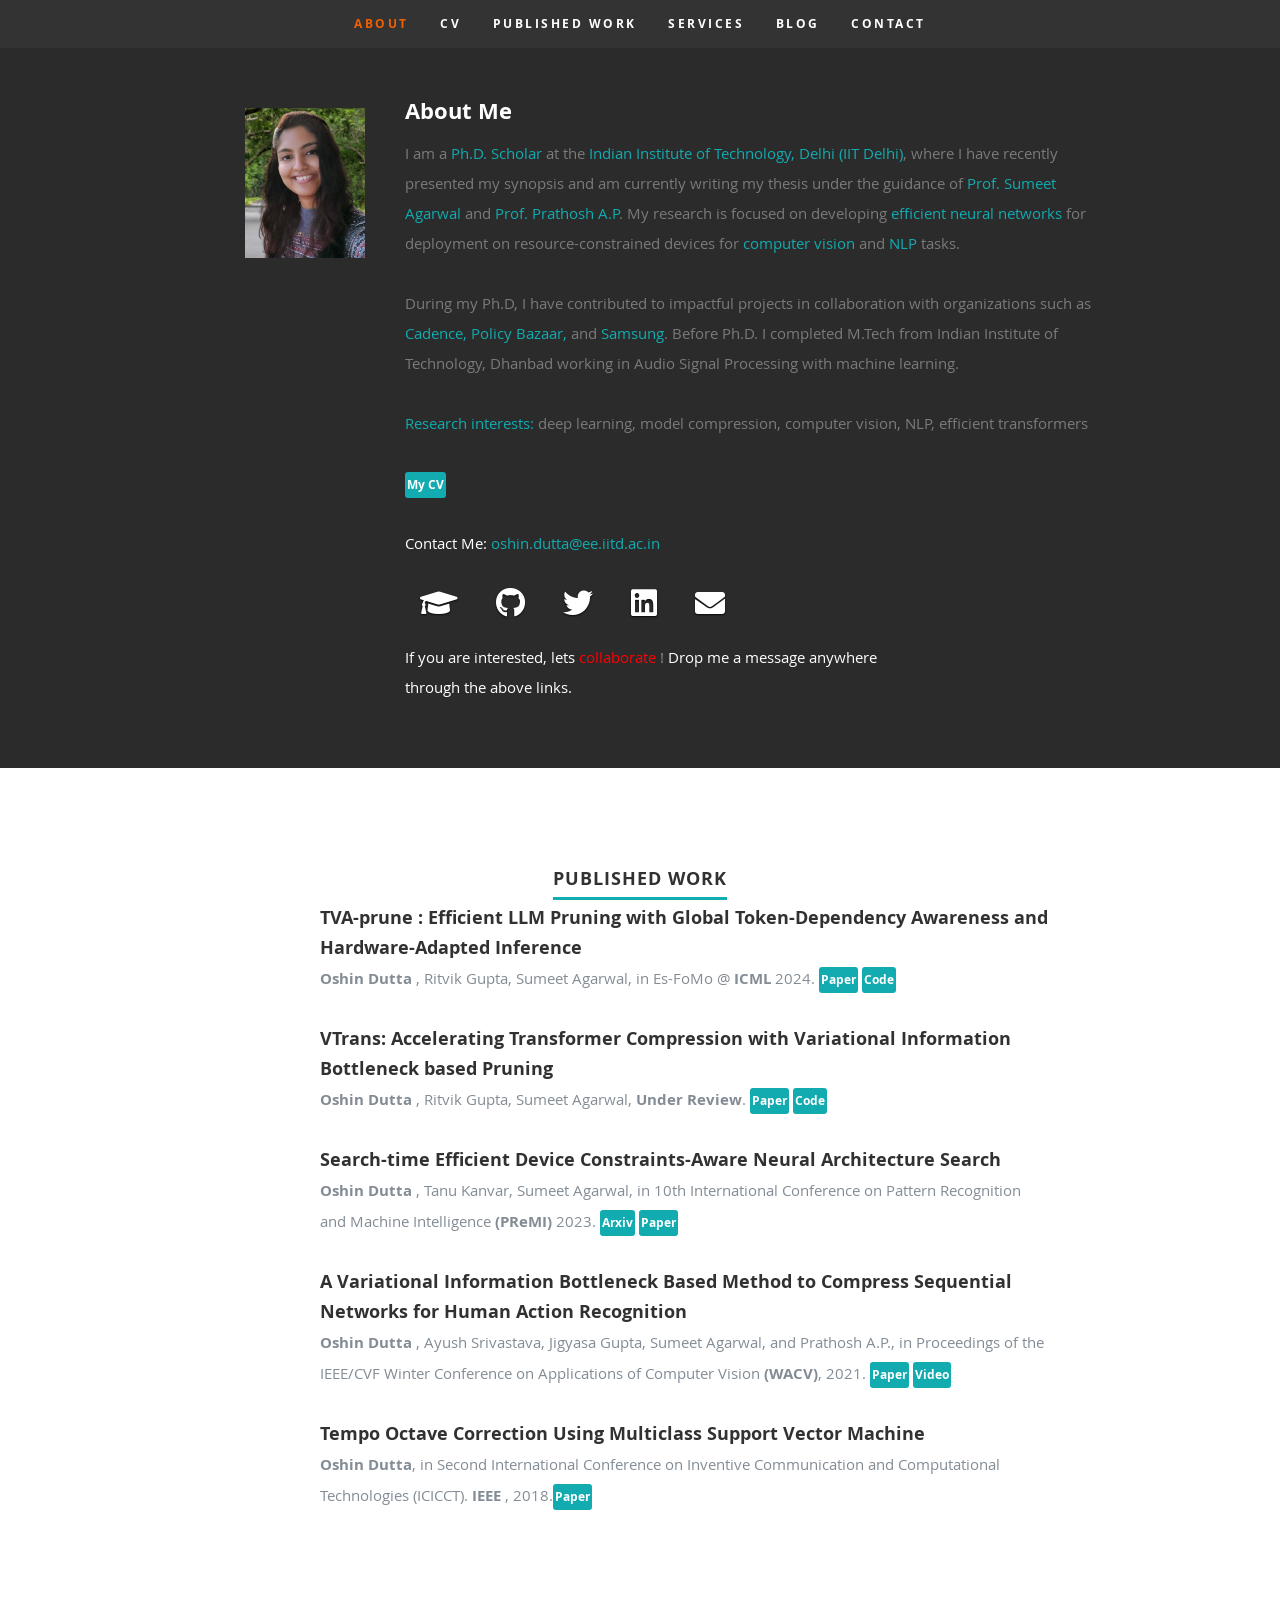
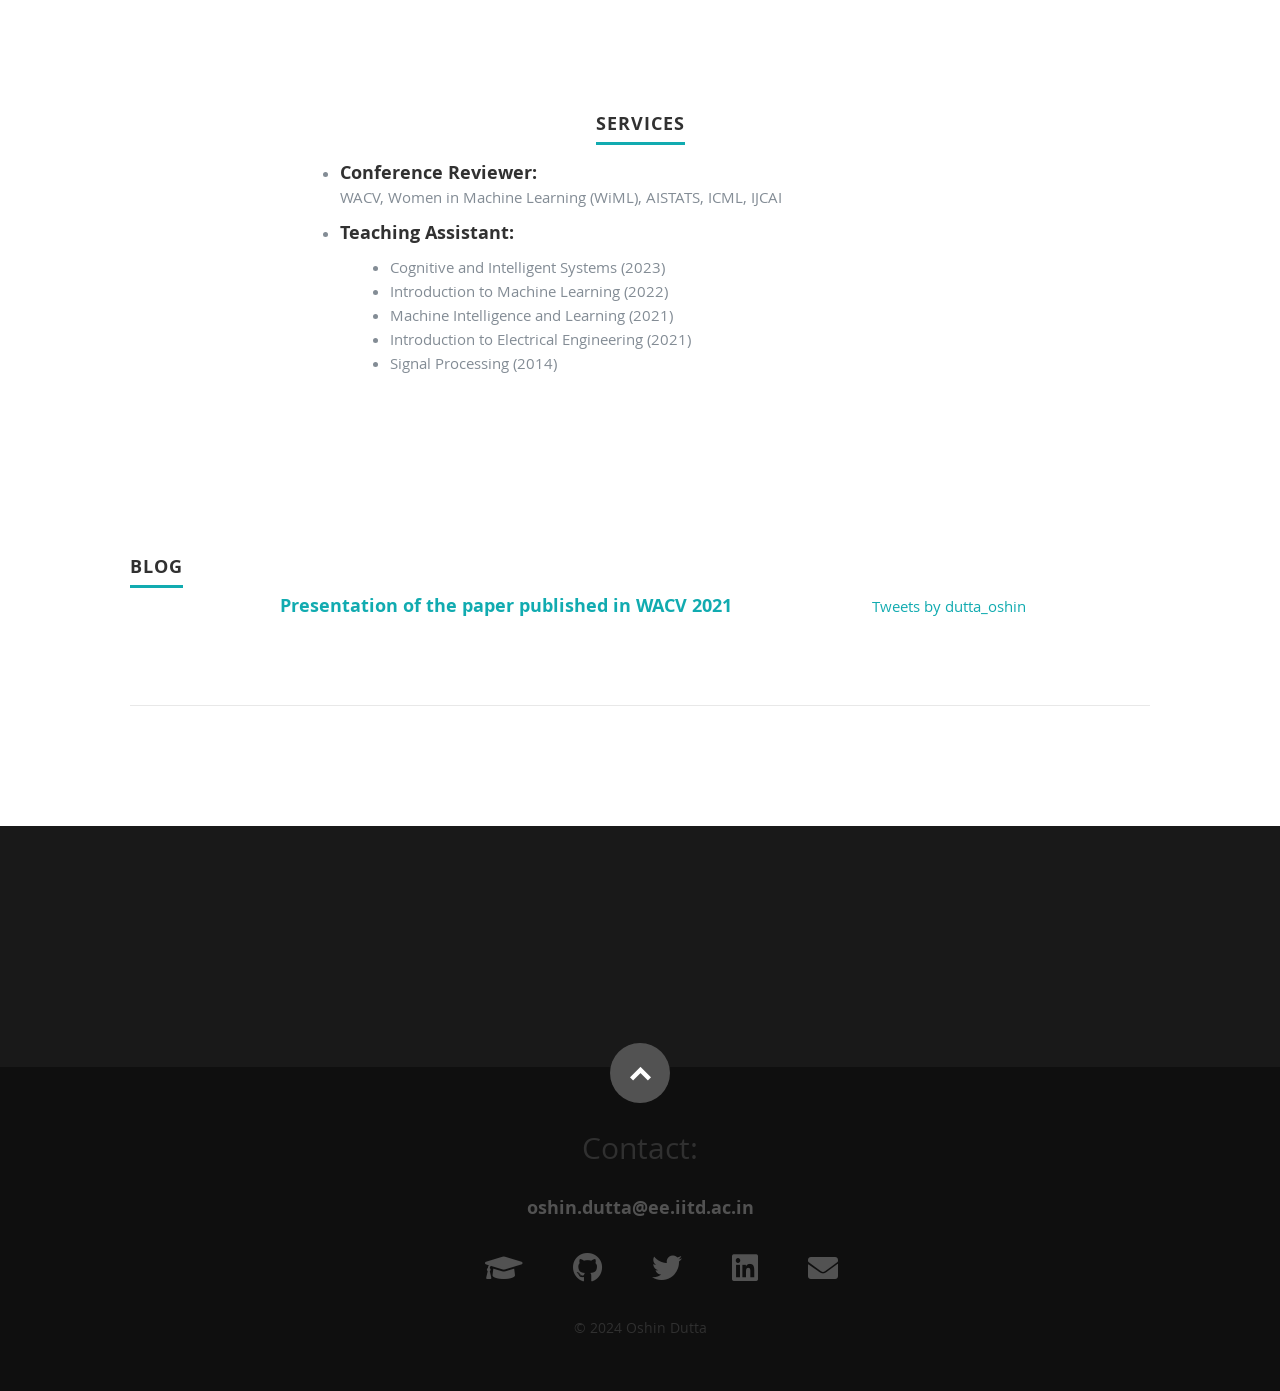
<file: index.html>
<!DOCTYPE html>
<html class="no-js" lang="en">
<head>

   <!--- Basic Page Needs
   ================================================== -->
   <meta charset="utf-8">
   <title>Oshin Dutta</title>
   <meta name="description" content="">
   <meta name="author" content="Oshin Dutta">
   
   <!-- Mobile Specific Metas
   ================================================== -->
   <meta name="viewport" content="width=device-width, initial-scale=1, maximum-scale=1">

   <!-- CSS
   ================================================== -->
   <link rel="stylesheet" href="css/default.css">
   <link rel="stylesheet" href="css/layoutnew.css">
   <link rel="stylesheet" href="css/media-queries.css">
   <link rel="stylesheet" href="css/magnific-popup.css">
   <link rel="stylesheet" href="css/font-awesome/css/all.css">
   <link rel="stylesheet" href="style.css"/>

   <!-- Script
   ================================================== -->
   <script src="js/modernizr.js"></script>

   <!-- Favicons
   ================================================== -->
   <link rel="shortcut icon" href="pageicon.png">

</head>

<body>

   <!-- Navigation Panel -->
   <nav id="nav-wrap">

      <a class="mobile-btn" href="#nav-wrap" title="Show navigation">Show navigation</a>
      <a class="mobile-btn" href="#" title="Hide navigation">Hide navigation</a>

      <ul id="nav" class="nav">
         <li class="current"><a class="smoothscroll" href="#about">About</a></li>
         <li class="current"><a href="https://oshindutta.github.io/CV_OD_2024.pdf">CV</a></li>
         <li><a class="smoothscroll" href="#published">Published Work</a></li>
         <li><a class="smoothscroll" href="#services">Services</a></li>
         <li><a class="smoothscroll" href="#blog">Blog</a></li>
         <li><a class="smoothscroll" href="#contact">Contact</a></li>
      </ul> <!-- end #nav -->

   </nav> <!-- end #nav-wrap -->


   <!-- About Section
   ================================================== -->
   <section id="about">

      <div class="row">

         <div class="three columns">

            <!--<img class="profile-pic"  src="images/profilepic.jpg" alt="" />-->
            <a href="#"><img width="120" height="120" class="pull-right" alt="sample-image" src="images/propic3.jpg"></a>

         </div>

         <div class="nine columns main-col">

            <h2>About Me</h2>
               <!-- <p>I am a <a style="color:#11ABB0"> Ph.D. Scholar </a> in <a style="color:#11ABB0"> Indian Institute of Technology, Delhi, India </a> working towards building <a style="color:#11ABB0">resource efficient Deep Neural Network models</a> and approaches to compress existing state of art models. My research is intended to reduce the cost of training and inferring DNN models, such that complex computer vision and language models can be deployed to power and space constrained hardware.
               </a> -->
               <p>I am a <a style="color:#11ABB0">Ph.D. Scholar</a> at the <a style="color:#11ABB0">Indian Institute of Technology, Delhi (IIT Delhi)</a>, where I have recently presented my synopsis and am currently writing my thesis under the guidance of <a style="color:#11ABB0" href="https://web.iitd.ac.in/~sumeet/">Prof. Sumeet Agarwal</a> and <a style="color:#11ABB0" href="https://sites.google.com/view/prathosh/home">Prof. Prathosh A.P</a>. My research is focused on developing <a style="color:#11ABB0">efficient neural networks</a> for deployment on resource-constrained devices for <a style="color:#11ABB0">computer vision</a> and <a style="color:#11ABB0">NLP</a> tasks. 
               </p>
               <p>During my Ph.D, I have contributed to impactful projects in collaboration with organizations such as <a style="color:#11ABB0">Cadence, Policy Bazaar,</a> and  <a style="color:#11ABB0">Samsung</a>. Before Ph.D. I completed  M.Tech from Indian Institute of Technology, Dhanbad working in Audio Signal Processing with machine learning. 
               </p>
               <p> <a style="color:#11ABB0">Research interests: </a> deep learning, model compression, computer vision, NLP, efficient transformers </p>
               <p> <a class="button" style="color: white" target="_blank" style="color:#11ABB0" href="https://oshindutta.github.io/CV_OD_2024.pdf"> My CV </a></p>
               <p> <a style="color:white;"> Contact Me:</a> <a style="color:#11ABB0" href="mailto:oshin.dutta@ee.iitd.ac.in">oshin.dutta@ee.iitd.ac.in</a> </p>
               
               <ul class="social">

                  <li><a href="https://scholar.google.com/citations?user=SOzYDkEAAAAJ&hl=en" target="_blank"><i class="fas fa-graduation-cap"></i></a></li>
                  <li><a href="https://github.com/oshindutta/" target="_blank"><i class="fab fa-github"></i></a></li>
                  <li><a href="https://twitter.com/dutta_oshin" target="_blank"><i class="fab fa-twitter"></i></a></li>
                  <li><a href="https://www.linkedin.com/in/oshindutta/" target="_blank"><i class="fab fa-linkedin"></i></a></li>
                  <li><a href="mailto:oshin.dutta@ee.iitd.ac.in?subject=Webmail%20Redirect"><i class="fa fa-envelope"></i></a></li>
                  
               </ul>

            <div class="row">
               <div class="nine columns main-col">
                  <a style="color:white;">If you are interested, lets</a> <a style="color:red"> collaborate</a> !<a style="color:white;"> Drop me a message anywhere through the above links.</a>
               </div>
               <!--<div class="columns download">
                   <p>
                     <a href="docs/OshinDutta_CV.pdf" target="_blank" class="button"><i class="fa fa-download"></i>Download CV</a>
                  </p> 
               </div>-->

            </div> <!-- end row -->

         </div> <!-- end .main-col -->

      </div>
      
   </section> <!-- About Section End-->


   <!-- Resume Section
   ================================================== -->
   <section id="published">

      <!-- Education
      ----------------------------------------------- 
      
      <div id="leftr" class="row education">

         <div class="twelve columns header-col" align="center">
            <h1><span>Education</span></h1>
         </div>

         <div class="ten columns main-col">

            <div class="row item">

               <div class="twelve columns">

                  <h5>Indian Institute of Technology, Delhi</h5>
                  <p class="info">Ph.D in Machine Learning <span>&bull;</span> <em class="date">2019-present</em></p>

                  <p>
                  My research work focusses on finding novel approaches towards building deep neural networks models that can be used for inference in devices with low memory and power ie., edge devices like microcontrollers. Guide:<a href="https://web.iitd.ac.in/~sumeet/" target="_blank"> Prof. Sumeet Agarwal </a>, <a href="https://sites.google.com/view/prathosh/home" target="_blank">Prof. Prathosh AP </a>
                  </p>

               </div> 

            </div>

            <div class="row item">

               <div class="twelve columns">

                  <h5>Indian Institute of Technology (Indian School of Mines) Dhanbad</h5>
                  <p class="info">M.Tech in Electronics and Communication <span>&bull;</span> <em class="date">2018</em></p>

                  <p>
                  Being introduced to research work in the field of audio signal processing, I tinkered with tempo estimation and wrote a paper on Octave correction in Tempo estimation, which was presented in an international conference and published by IEEE xplore. Guide:<a href="https://vidwan.inflibnet.ac.in/profile/44420" target="_blank"> Prof. Subrata Bhattacharya </a>
                  </p>

               </div>

            </div> 

            <div class="row item">

               <div class="twelve columns">

                  <h5>Visvesvaraya Technological University</h5>
                  <p class="info">B.E in Electronics and Communication <span>&bull;</span> <em class="date">2015</em></p>

                  <p>
                  During the Bachelors in engineering, I delved into various projects like Simulation of an advanced control algorithm on a Digital Signal processor that was part of the simulation team for lunar landing experiments. Mentor:<a href="https://www.linkedin.com/in/muralishankar-r-06456690/?originalSubdomain=in" target="_blank"> Prof. R Muralishankar </a>
                  </p>

               </div>

            </div>

        </div> 

      </div> -->
   

        <div class="row skill">

         <div class="twelve columns header-col" align="center">
            <h1><span>Published Work</span></h1>
         </div>

         <div class="ten columns main-col">
            <div class="row item">

               <div class="twelve columns">

                  <h5>TVA-prune : Efficient LLM Pruning with Global Token-Dependency Awareness and Hardware-Adapted Inference</h5>
                 
                  <p>
                  <b> Oshin Dutta </b>, Ritvik Gupta, Sumeet Agarwal, in Es-FoMo @ <b>ICML </b>2024.
                  <a class="button" style="color: white" href="https://openreview.net/pdf?id=cqhAzteLzc" target="_blank"> Paper </a> <a class="button" style="color: white" href="https://github.com/oshindutta/TVAprune" target="_blank"> Code </a></p>
                 

               </div>

            </div> <!-- item end -->
            <div class="row item">

               <div class="twelve columns">

                  <h5>VTrans: Accelerating Transformer Compression with Variational Information Bottleneck based Pruning</h5>
                 
                  <p>
                  <b> Oshin Dutta </b>, Ritvik Gupta, Sumeet Agarwal, <b>Under Review</b>.
                  <a class="button" style="color: white" href="https://arxiv.org/pdf/2406.05276" target="_blank"> Paper </a> <a class="button" style="color: white" href="https://github.com/oshindutta/TVAprune" target="_blank"> Code </a></p>
                 

               </div>
            </div> <!-- item end -->
            <div class="row item">

               <div class="twelve columns">

                  <h5>Search-time Efficient Device Constraints-Aware Neural Architecture Search</h5>
                 
                  <p>
                  <b> Oshin Dutta </b>, Tanu Kanvar, Sumeet Agarwal, in 10th International Conference on Pattern Recognition and Machine Intelligence <b> (PReMI)</b> 2023.
                  <a class="button" style="color: white" href="https://arxiv.org/pdf/2307.04443" target="_blank"> Arxiv </a> <a class="button" style="color: white" href="https://link.springer.com/chapter/10.1007/978-3-031-45170-6_5" target="_blank"> Paper </a></p>
                 

               </div>

            </div> <!-- item end -->
            <div class="row item">

               <div class="twelve columns">

                  <h5>A Variational Information Bottleneck Based Method to Compress Sequential Networks for Human Action Recognition</h5>
                 
                  <p>
                  <b> Oshin Dutta </b>, Ayush Srivastava, Jigyasa Gupta, Sumeet Agarwal, and Prathosh A.P., in Proceedings of the IEEE/CVF Winter Conference on Applications of Computer Vision <b>(WACV)</b>, 2021.
                  <a class="button" style="color: white" href="https://openaccess.thecvf.com/content/WACV2021/papers/Srivastava_A_Variational_Information_Bottleneck_Based_Method_to_Compress_Sequential_Networks_WACV_2021_paper.pdf" target="_blank"> Paper </a> <a class="button" style="color: white" href="https://www.youtube.com/watch?v=rledasvue5g&t=2s" target="_blank"> Video </a></p>
                 

               </div>

            </div> <!-- item end -->
            <div class="row item">

               <div class="twelve columns">

                  <h5>Tempo Octave Correction Using Multiclass Support Vector Machine</h5>
                  
                  <p>
                  <b>Oshin Dutta</b>, in Second International Conference on Inventive Communication and Computational Technologies (ICICCT). <b>IEEE </b>, 2018.<a class="button"  style="color: white" href="https://ieeexplore.ieee.org/abstract/document/8473223" target="_blank"> Paper </a>  </p>

               </div>

            </div> <!-- item end -->

            

            
      </div> <!-- End skills -->
   </section>
      


      <!-- services work
      ----------------------------------------------- -->
   <section id="services">
      <div class="row skill">

         <div class="twelve columns header-col" align="center">
            <h1><span>Services</span></h1>
         </div>

         <div class="ten columns main-col">
            <div class="row item">

               <div class="twelve columns">
                  <ul>
                     <li> <h5> Conference Reviewer:</h5> WACV, Women in Machine Learning (WiML), AISTATS, ICML, IJCAI </li>
                     <li> <h5> Teaching Assistant:</h5>
                      <ul>
                        <li>Cognitive and Intelligent Systems (2023)</li>
                        <li>Introduction to Machine Learning (2022)</li>
                        <li>Machine Intelligence and Learning (2021)</li>
                        <li>Introduction to Electrical Engineering (2021) </li>
                        <li>Signal Processing (2014)</li>
                      </ul>
                    </li>
                  </ul>
                  

                  

               </div> 
            </div>
         </div>      

            
      </div>  

   </section> 

   <!-- Blog Section
   ================================================== -->
   <section id="blog">

      <!-- blog
      ----------------------------------------------- -->
      <div class="row education">
         <div class="row item">
            <div class="three columns header-col">
               <h1><span>Blog</span></h1>
            </div>
         </div>
         
         <div class="row item">
            <div class="fourteen columns main-col">
                <iframe width="130" height="90" src="https://www.youtube.com/embed/rledasvue5g" title="YouTube video player" frameborder="0" allow="accelerometer; autoplay; clipboard-write; encrypted-media; gyroscope; picture-in-picture" allowfullscreen class="pull-left"></iframe><h5 style="color:#11ABB0;" class="pull-right">   &nbsp; &nbsp; Presentation of the paper published in WACV 2021</h5>
          
	        </div>
           <div id="right" class="row" >
         <a class="twitter-timeline" data-width="400" data-height="400" data-theme="dark" href="https://twitter.com/dutta_oshin?ref_src=twsrc%5Etfw">Tweets by dutta_oshin</a> <script async src="https://platform.twitter.com/widgets.js" charset="utf-8"></script>
      </div>
         </div>
      </div>

   </section>



   <!-- Contact Section
   ================================================== -->
   <section id="contact">

         <div class="row section-head">

                   

            <aside class="four columns footer-widgets">

             

               <!--div class="widget widget_tweets">

                  <h4 class="widget-title">Latest Tweets</h4>

                  <ul id="twitter">
                     <li>
                        <span>
                        This is Photoshop's version  of Lorem Ipsum. Proin gravida nibh vel velit auctor aliquet.
                        Aenean sollicitudin, lorem quis bibendum auctor, nisi elit consequat ipsum
                        <a href="#">http://t.co/CGIrdxIlI3</a>
                        </span>
                        <b><a href="#">2 Days Ago</a></b>
                     </li>
                     <li>
                        <span>
                        Sed ut perspiciatis unde omnis iste natus error sit voluptatem accusantium doloremque laudantium, totam rem aperiam,
                        eaque ipsa quae ab illo inventore veritatis et quasi
                        <a href="#">http://t.co/CGIrdxIlI3</a>
                        </span>
                        <b><a href="#">3 Days Ago</a></b>
                     </li>
                  </ul>

		         </div>-->

            </aside>

      </div>

   </section> 
   <!-- Contact Section End-->


   <!-- footer
   ================================================== -->
   <footer>

      <div class="row">

         <div class="twelve columns">

            <ul class="social-links">
               Contact: <p> <a href="mailto:oshin.dutta@ee.iitd.ac.in"> <h5> oshin.dutta@ee.iitd.ac.in </h5></a></p>
               
                  <li><a href="https://scholar.google.com/citations?user=SOzYDkEAAAAJ&hl=en" target="_blank"><i class="fas fa-graduation-cap"></i></a></li>
                  <li><a href="https://github.com/oshdinutta" target="_blank"><i class="fab fa-github"></i></a></li>
                  <li><a href="https://twitter.com/dutta_oshin" target="_blank"><i class="fab fa-twitter"></i></a></li>
                  <li><a href="https://www.linkedin.com/in/oshindutta/" target="_blank"><i class="fab fa-linkedin"></i></a></li>
                  <li><a href="mailto:oshin.dutta@ee.iitd.ac.in?subject=Webmail%20Redirect"><i class="fa fa-envelope"></i></a></li>

               
            </ul>

            <ul class="copyright">
               <li>&copy; 2024 Oshin Dutta</li>
                
            </ul>

         </div>

         <div id="go-top"><a class="smoothscroll" title="Back to Top" href="#home"><i class="icon-up-open"></i></a></div>

      </div>

   </footer> <!-- Footer End-->

   <!-- Java Script
   ================================================== -->
   <!--<script src="http://ajax.googleapis.com/ajax/libs/jquery/1.10.2/jquery.min.js"></script>-->
   <script>window.jQuery || document.write('<script src="js/jquery-1.10.2.min.js"><\/script>')</script>
   <script type="text/javascript" src="js/jquery-migrate-1.2.1.min.js"></script>

   <script src="js/jquery.flexslider.js"></script>
   <script src="js/waypoints.js"></script>
   <script src="js/jquery.fittext.js"></script>
   <script src="js/magnific-popup.js"></script>
   <script src="js/init.js"></script>
   <!--<script src="https://www.twilik.com/assets/retainable/rss-embed/retainable-rss-embed.js"></script>-->

</body>

</html>
</file>
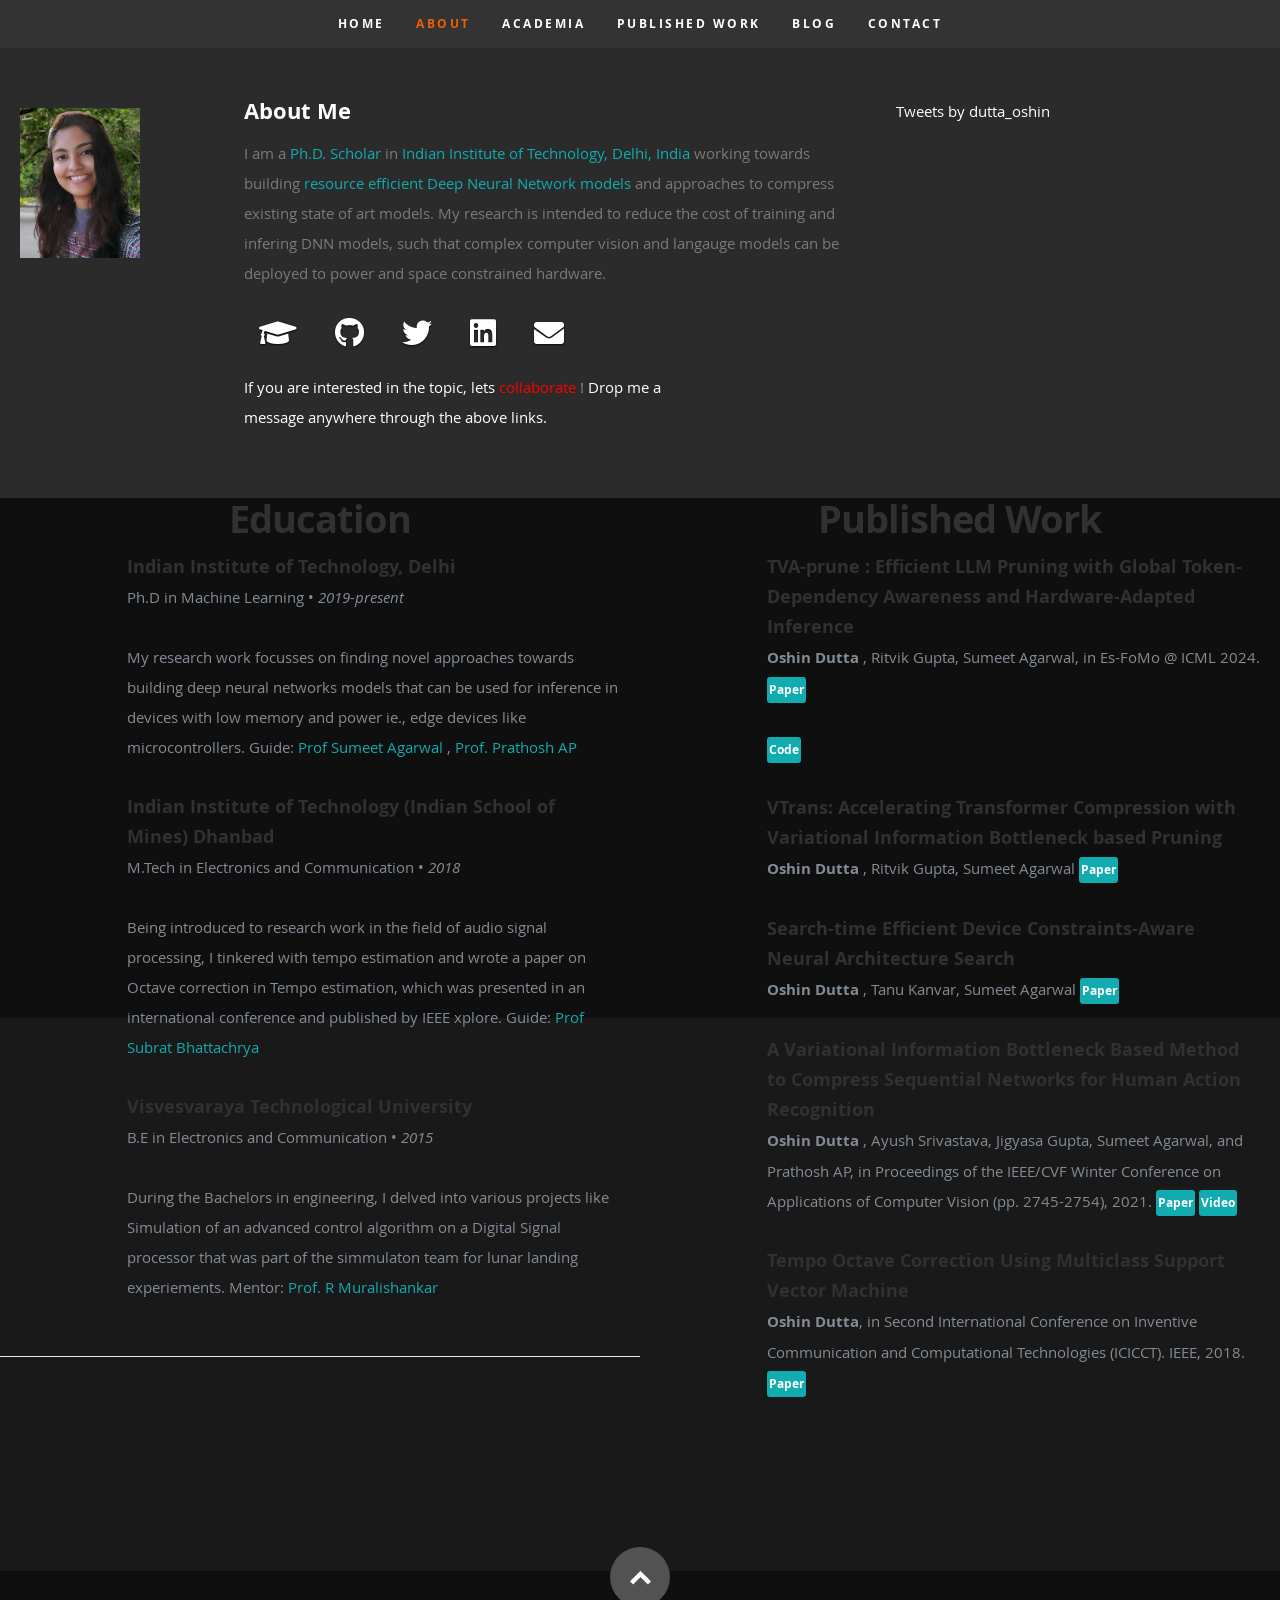
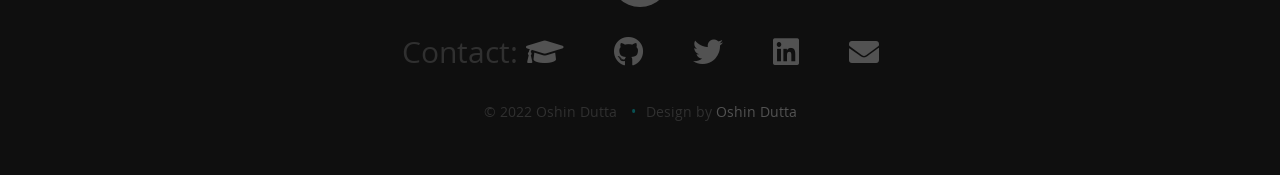
<file: index - Copy.html>
<!DOCTYPE html>
<html class="no-js" lang="en">
<head>

   <!--- Basic Page Needs
   ================================================== -->
   <meta charset="utf-8">
   <title>Oshin Dutta</title>
   <meta name="description" content="">
   <meta name="author" content="Oshin Dutta">
   
   <!-- Mobile Specific Metas
   ================================================== -->
   <meta name="viewport" content="width=device-width, initial-scale=1, maximum-scale=1">

   <!-- CSS
   ================================================== -->
   <link rel="stylesheet" href="css/default.css">
   <link rel="stylesheet" href="css/layoutnew.css">
   <link rel="stylesheet" href="css/media-queries.css">
   <link rel="stylesheet" href="css/magnific-popup.css">
   <link rel="stylesheet" href="css/font-awesome/css/all.css">
   <link rel="stylesheet" href="style.css"/>

   <!-- Script
   ================================================== -->
   <script src="js/modernizr.js"></script>

   <!-- Favicons
   ================================================== -->
   <link rel="shortcut icon" href="pageicon.png">

</head>

<body>

   <!-- Navigation Panel -->
   <nav id="nav-wrap">

      <a class="mobile-btn" href="#nav-wrap" title="Show navigation">Show navigation</a>
      <a class="mobile-btn" href="#" title="Hide navigation">Hide navigation</a>

      <ul id="nav" class="nav">
         <li><a class="smoothscroll" href="#home">Home</a></li>
         <li class="current"><a class="smoothscroll" href="#about">About</a></li>
         <li><a class="smoothscroll" href="#resume">Academia</a></li>
         <li><a class="smoothscroll" href="#resume">Published Work</a></li>
         <li><a class="smoothscroll" href="#blog">Blog</a></li>
         <li><a class="smoothscroll" href="#contact">Contact</a></li>
      </ul> <!-- end #nav -->

   </nav> <!-- end #nav-wrap -->


   <!-- About Section
   ================================================== -->
   <section id="about">

      <div id="left" class="row">

         <div class="three columns">

            <!--<img class="profile-pic"  src="images/profilepic.jpg" alt="" />-->
            <a href="#"><img width="120" height="120" class="pull-left" alt="sample-image" src="images/propic3.jpg"></a>

         </div>

         <div class="nine columns main-col">

            <h2>About Me</h2>
               <p>I am a <a style="color:#11ABB0"> Ph.D. Scholar </a> in <a style="color:#11ABB0"> Indian Institute of Technology, Delhi, India </a> working towards building <a style="color:#11ABB0">resource efficient Deep Neural Network models</a> and approaches to compress existing state of art models. My research is intended to reduce the cost of training and infering DNN models, such that complex computer vision and langauge models can be deployed to power and space constrained hardware.
               </a>
               </p>
               <ul class="social">

                  <li><a href="https://scholar.google.com/citations?user=SOzYDkEAAAAJ&hl=en" target="_blank"><i class="fas fa-graduation-cap"></i></a></li>
                  <li><a href="https://github.com/oshindutta/" target="_blank"><i class="fab fa-github"></i></a></li>
                  <li><a href="https://twitter.com/dutta_oshin" target="_blank"><i class="fab fa-twitter"></i></a></li>
                  <li><a href="https://www.linkedin.com/in/oshindutta/" target="_blank"><i class="fab fa-linkedin"></i></a></li>
                  <li><a href="mailto:oshin.dutta@ee.iitd.ac.in?subject=Webmail%20Redirect"><i class="fa fa-envelope"></i></a></li>
                  
               </ul>

            <div class="row">
               <div class="nine columns main-col">
                  <a style="color:white;">If you are interested in the topic, lets</a> <a style="color:red"> collaborate</a> !<a style="color:white;"> Drop me a message anywhere through the above links.</a>
               </div>
               <!--<div class="columns download">
                   <p>
                     <a href="docs/OshinDutta_CV.pdf" target="_blank" class="button"><i class="fa fa-download"></i>Download CV</a>
                  </p> 
               </div>-->

            </div> <!-- end row -->

         </div> <!-- end .main-col -->

      </div>
      <div id="right" class="row" >
         <a class="twitter-timeline" data-width="400" data-height="400" data-theme="dark" href="https://twitter.com/dutta_oshin?ref_src=twsrc%5Etfw">Tweets by dutta_oshin</a> <script async src="https://platform.twitter.com/widgets.js" charset="utf-8"></script>
      </div>
   </section> <!-- About Section End-->


   <!-- Resume Section
   ================================================== -->
   <section id="resume">

      <!-- Education
      ----------------------------------------------- -->
      
      <div id="leftr" class="row education">

         <div class="twelve columns header-col" align="center">
            <h1><span>Education</span></h1>
         </div>

         <div class="ten columns main-col">

            <div class="row item">

               <div class="twelve columns">

                  <h5>Indian Institute of Technology, Delhi</h5>
                  <p class="info">Ph.D in Machine Learning <span>&bull;</span> <em class="date">2019-present</em></p>

                  <p>
                  My research work focusses on finding novel approaches towards building deep neural networks models that can be used for inference in devices with low memory and power ie., edge devices like microcontrollers. Guide:<a href="https://web.iitd.ac.in/~sumeet/" target="_blank"> Prof Sumeet Agarwal </a>, <a href="https://sites.google.com/view/prathosh/home" target="_blank">Prof. Prathosh AP </a>
                  </p>

               </div>

            </div> <!--item end -->

            <div class="row item">

               <div class="twelve columns">

                  <h5>Indian Institute of Technology (Indian School of Mines) Dhanbad</h5>
                  <p class="info">M.Tech in Electronics and Communication <span>&bull;</span> <em class="date">2018</em></p>

                  <p>
                  Being introduced to research work in the field of audio signal processing, I tinkered with tempo estimation and wrote a paper on Octave correction in Tempo estimation, which was presented in an international conference and published by IEEE xplore. Guide:<a href="https://iitism.irins.org/profile/44420" target="_blank"> Prof Subrat Bhattachrya </a>
                  </p>

               </div>

            </div> <!-- item end -->

            <div class="row item">

               <div class="twelve columns">

                  <h5>Visvesvaraya Technological University</h5>
                  <p class="info">B.E in Electronics and Communication <span>&bull;</span> <em class="date">2015</em></p>

                  <p>
                  During the Bachelors in engineering, I delved into various projects like Simulation of an advanced control algorithm on a Digital Signal processor that was part of the simmulaton team for lunar landing experiements. Mentor:<a href="https://sites.google.com/a/cmrit.ac.in/muralishankar/" target="_blank"> Prof. R Muralishankar </a>
                  </p>

               </div>

            </div> <!-- item end -->

        </div> <!-- main-col end -->

      </div> <!-- End row Education -->
   

        <div id="rightr" class="row skill">

         <div class="twelve columns header-col" align="center">
            <h1><span>Published Work</span></h1>
         </div>

         <div class="ten columns main-col">
            <div class="row item">

               <div class="twelve columns">

                  <h5>TVA-prune : Efficient LLM Pruning with Global Token-Dependency Awareness and Hardware-Adapted Inference</h5>
                 
                  <p>
                  <b> Oshin Dutta </b>, Ritvik Gupta, Sumeet Agarwal, in Es-FoMo @ ICML 2024.
                  <a class="button" style="color: white" href="https://openreview.net/forum?id=cqhAzteLzc" target="_blank"> Paper </a></p><a class="button" style="color: white" href="https://github.com/oshindutta/TVAprune" target="_blank"> Code </a></p>
                 

               </div>

            </div> <!-- item end -->
            <div class="row item">

               <div class="twelve columns">

                  <h5>VTrans: Accelerating Transformer Compression with Variational Information Bottleneck based Pruning</h5>
                 
                  <p>
                  <b> Oshin Dutta </b>, Ritvik Gupta, Sumeet Agarwal
                  <a class="button" style="color: white" href="https://arxiv.org/pdf/2406.05276" target="_blank"> Paper </a></p>
                 

               </div>
            </div> <!-- item end -->
            <div class="row item">

               <div class="twelve columns">

                  <h5>Search-time Efficient Device Constraints-Aware Neural Architecture Search</h5>
                 
                  <p>
                  <b> Oshin Dutta </b>, Tanu Kanvar, Sumeet Agarwal
                  <a class="button" style="color: white" href="https://arxiv.org/abs/2307.04443" target="_blank"> Paper </a></p>
                 

               </div>

            </div> <!-- item end -->
            <div class="row item">

               <div class="twelve columns">

                  <h5>A Variational Information Bottleneck Based Method to Compress Sequential Networks for Human Action Recognition</h5>
                 
                  <p>
                  <b> Oshin Dutta </b>, Ayush Srivastava, Jigyasa Gupta, Sumeet Agarwal, and Prathosh AP, in Proceedings of the IEEE/CVF Winter Conference on Applications of Computer Vision (pp. 2745-2754), 2021.
                  <a class="button" style="color: white" href="https://openaccess.thecvf.com/content/WACV2021/papers/Srivastava_A_Variational_Information_Bottleneck_Based_Method_to_Compress_Sequential_Networks_WACV_2021_paper.pdf" target="_blank"> Paper </a> <a class="button" style="color: white" href="https://www.youtube.com/watch?v=rledasvue5g&t=2s" target="_blank"> Video </a></p>
                 

               </div>

            </div> <!-- item end -->
            <div class="row item">

               <div class="twelve columns">

                  <h5>Tempo Octave Correction Using Multiclass Support Vector Machine</h5>
                  
                  <p>
                  <b>Oshin Dutta</b>, in Second International Conference on Inventive Communication and Computational Technologies (ICICCT). IEEE, 2018.<a class="button"  style="color: white" href="https://ieeexplore.ieee.org/abstract/document/8473223" target="_blank"> Paper </a>  </p>

               </div>

            </div> <!-- item end -->

            

            
      </div> <!-- End skills -->
   </section>
      


      <!-- Published work
      ----------------------------------------------- -->
   <!-- <section id="portfolio">
      <div class="row skill">

         <div class="three columns header-col">
            <h1><span>Published Work</span></h1>
         </div>

         <div class="ten columns main-col">

            <div class="row item">

               <div class="twelve columns">

                  <h5>A Variational Information Bottleneck Based Method to Compress Sequential Networks for Human Action Recognition</h5>
                 
                  <p>
                  <b> Oshin Dutta </b>, Ayush Srivastava, Jigyasa Gupta, Sumeet Agarwal, and Prathosh AP, in Proceedings of the IEEE/CVF Winter Conference on Applications of Computer Vision (pp. 2745-2754), 2021.
                  <a class="button" href="https://openaccess.thecvf.com/content/WACV2021/papers/Srivastava_A_Variational_Information_Bottleneck_Based_Method_to_Compress_Sequential_Networks_WACV_2021_paper.pdf" target="_blank"> Paper </a> <a class="button" href="https://www.youtube.com/watch?v=rledasvue5g&t=2s" target="_blank"> Video </a></p>

               </div>

            </div> item end 
            <div class="row item">

               <div class="twelve columns">

                  <h5>Tempo Octave Correction Using Multiclass Support Vector Machine</h5>
                  
                  <p>
                  <b>Oshin Dutta</b>, in Second International Conference on Inventive Communication and Computational Technologies (ICICCT). IEEE, 2018.<a class="button" href="https://ieeexplore.ieee.org/abstract/document/8473223" target="_blank"> Paper </a>  </p>

               </div>

            </div> item end 

            

            
      </div>  End skills

   </section>  Resume Section End-->

   <!-- Blog Section
   ================================================== -->
   <section id="blog">

      <!-- blog
      ----------------------------------------------- -->
      <div class="row education">
         <div class="row item">
            <div class="three columns header-col">
               <h1><span>Blog</span></h1>
            </div>
         </div>
         
         <div class="row item">
            <div class="fourteen columns main-col">
                <iframe width="130" height="90" src="https://www.youtube.com/embed/rledasvue5g" title="YouTube video player" frameborder="0" allow="accelerometer; autoplay; clipboard-write; encrypted-media; gyroscope; picture-in-picture" allowfullscreen class="pull-left"></iframe><h5 style="color:#11ABB0;" class="pull-right">   &nbsp; &nbsp; Presentation of the paper published in WACV 2021</h5>
          
	        </div>
         </div>
      </div>

   </section>



   <!-- Contact Section
   ================================================== -->
   <section id="contact">

         <div class="row section-head">

                   

            <aside class="four columns footer-widgets">

             

               <!--div class="widget widget_tweets">

                  <h4 class="widget-title">Latest Tweets</h4>

                  <ul id="twitter">
                     <li>
                        <span>
                        This is Photoshop's version  of Lorem Ipsum. Proin gravida nibh vel velit auctor aliquet.
                        Aenean sollicitudin, lorem quis bibendum auctor, nisi elit consequat ipsum
                        <a href="#">http://t.co/CGIrdxIlI3</a>
                        </span>
                        <b><a href="#">2 Days Ago</a></b>
                     </li>
                     <li>
                        <span>
                        Sed ut perspiciatis unde omnis iste natus error sit voluptatem accusantium doloremque laudantium, totam rem aperiam,
                        eaque ipsa quae ab illo inventore veritatis et quasi
                        <a href="#">http://t.co/CGIrdxIlI3</a>
                        </span>
                        <b><a href="#">3 Days Ago</a></b>
                     </li>
                  </ul>

		         </div>-->

            </aside>

      </div>

   </section> 
   <!-- Contact Section End-->


   <!-- footer
   ================================================== -->
   <footer>

      <div class="row">

         <div class="twelve columns">

            <ul class="social-links">
               Contact:
               
                  <li><a href="https://scholar.google.com/citations?user=SOzYDkEAAAAJ&hl=en" target="_blank"><i class="fas fa-graduation-cap"></i></a></li>
                  <li><a href="https://github.com/oshdinutta" target="_blank"><i class="fab fa-github"></i></a></li>
                  <li><a href="https://twitter.com/dutta_oshin" target="_blank"><i class="fab fa-twitter"></i></a></li>
                  <li><a href="https://www.linkedin.com/in/oshindutta/" target="_blank"><i class="fab fa-linkedin"></i></a></li>
                  <li><a href="mailto:oshin.dutta@ee.iitd.ac.in?subject=Webmail%20Redirect"><i class="fa fa-envelope"></i></a></li>

               
            </ul>

            <ul class="copyright">
               <li>&copy; 2022 Oshin Dutta</li>
               <li>Design by <a href="https://www.linkedin.com/in/oshindutta/" title="oshdutta" target="_blank">Oshin Dutta</a></li>  
            </ul>

         </div>

         <div id="go-top"><a class="smoothscroll" title="Back to Top" href="#home"><i class="icon-up-open"></i></a></div>

      </div>

   </footer> <!-- Footer End-->

   <!-- Java Script
   ================================================== -->
   <!--<script src="http://ajax.googleapis.com/ajax/libs/jquery/1.10.2/jquery.min.js"></script>-->
   <script>window.jQuery || document.write('<script src="js/jquery-1.10.2.min.js"><\/script>')</script>
   <script type="text/javascript" src="js/jquery-migrate-1.2.1.min.js"></script>

   <script src="js/jquery.flexslider.js"></script>
   <script src="js/waypoints.js"></script>
   <script src="js/jquery.fittext.js"></script>
   <script src="js/magnific-popup.js"></script>
   <script src="js/init.js"></script>
   <!--<script src="https://www.twilik.com/assets/retainable/rss-embed/retainable-rss-embed.js"></script>-->

</body>

</html>
</file>
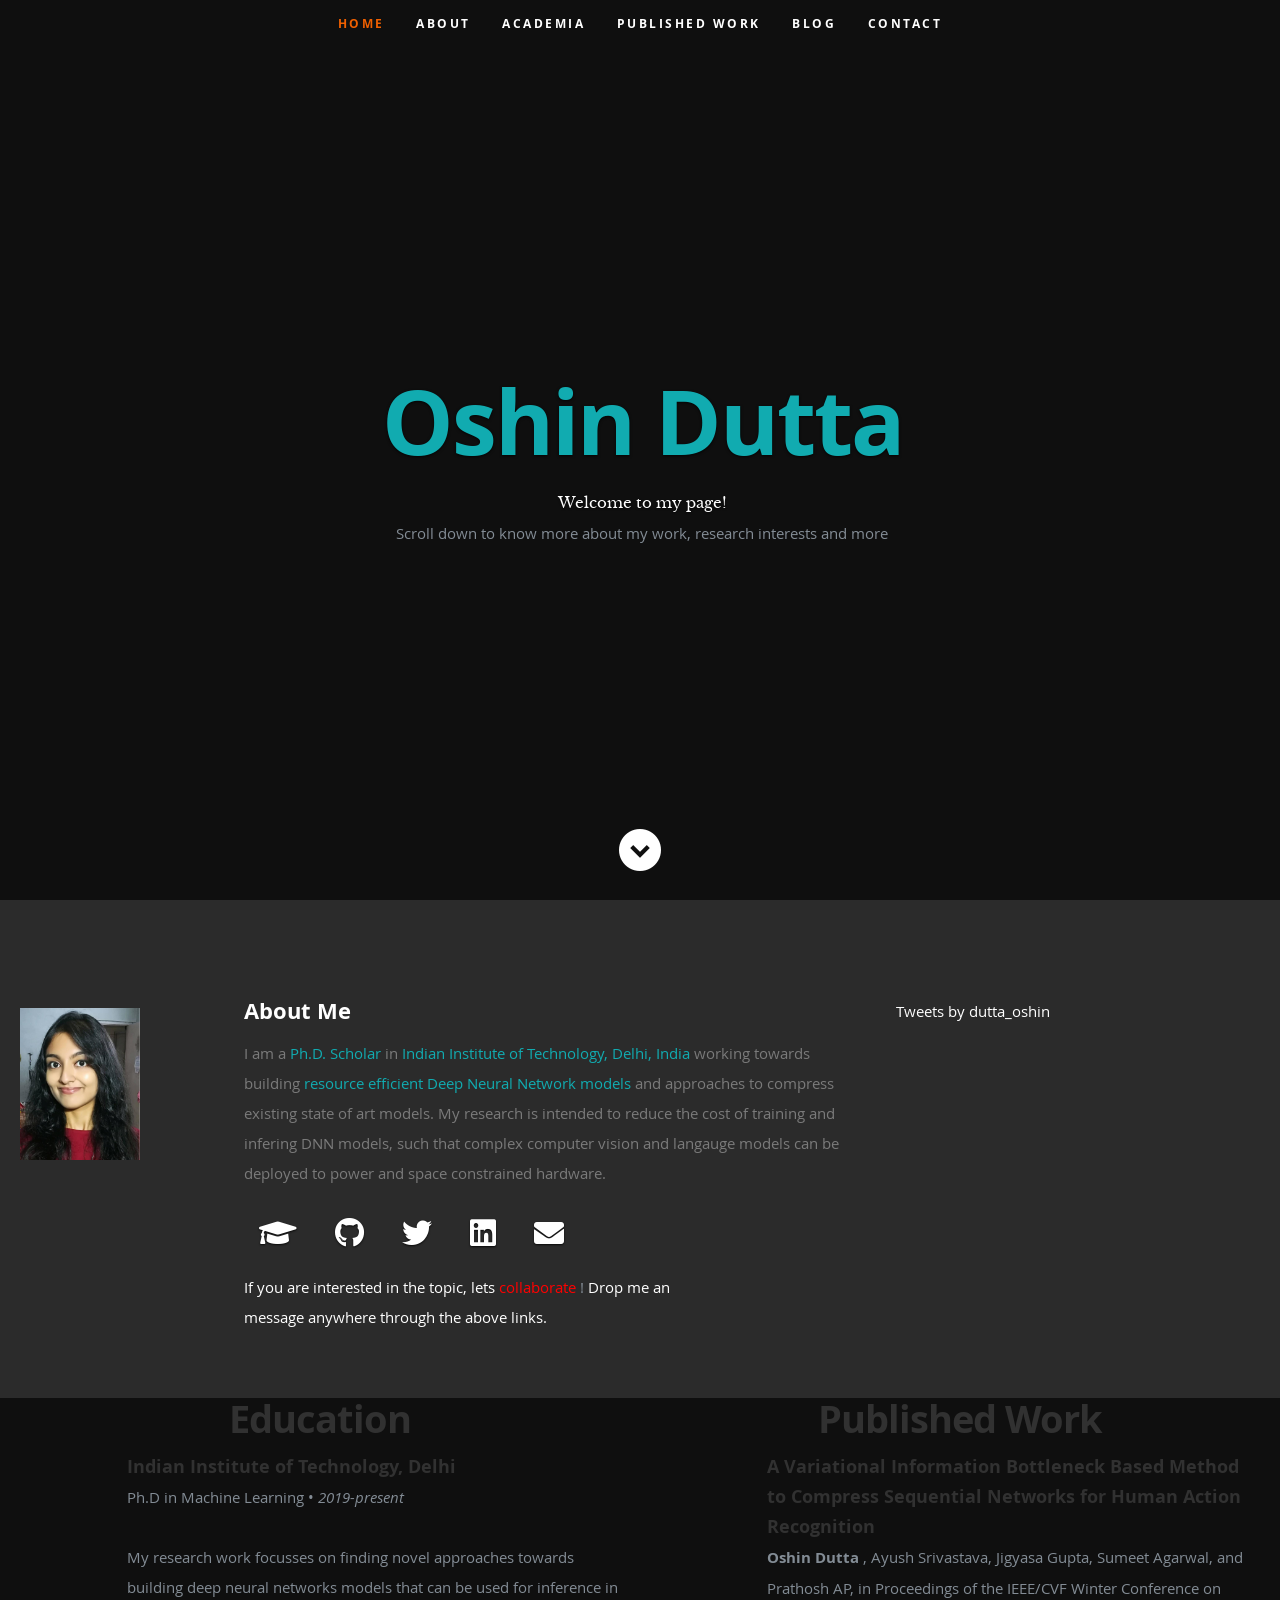
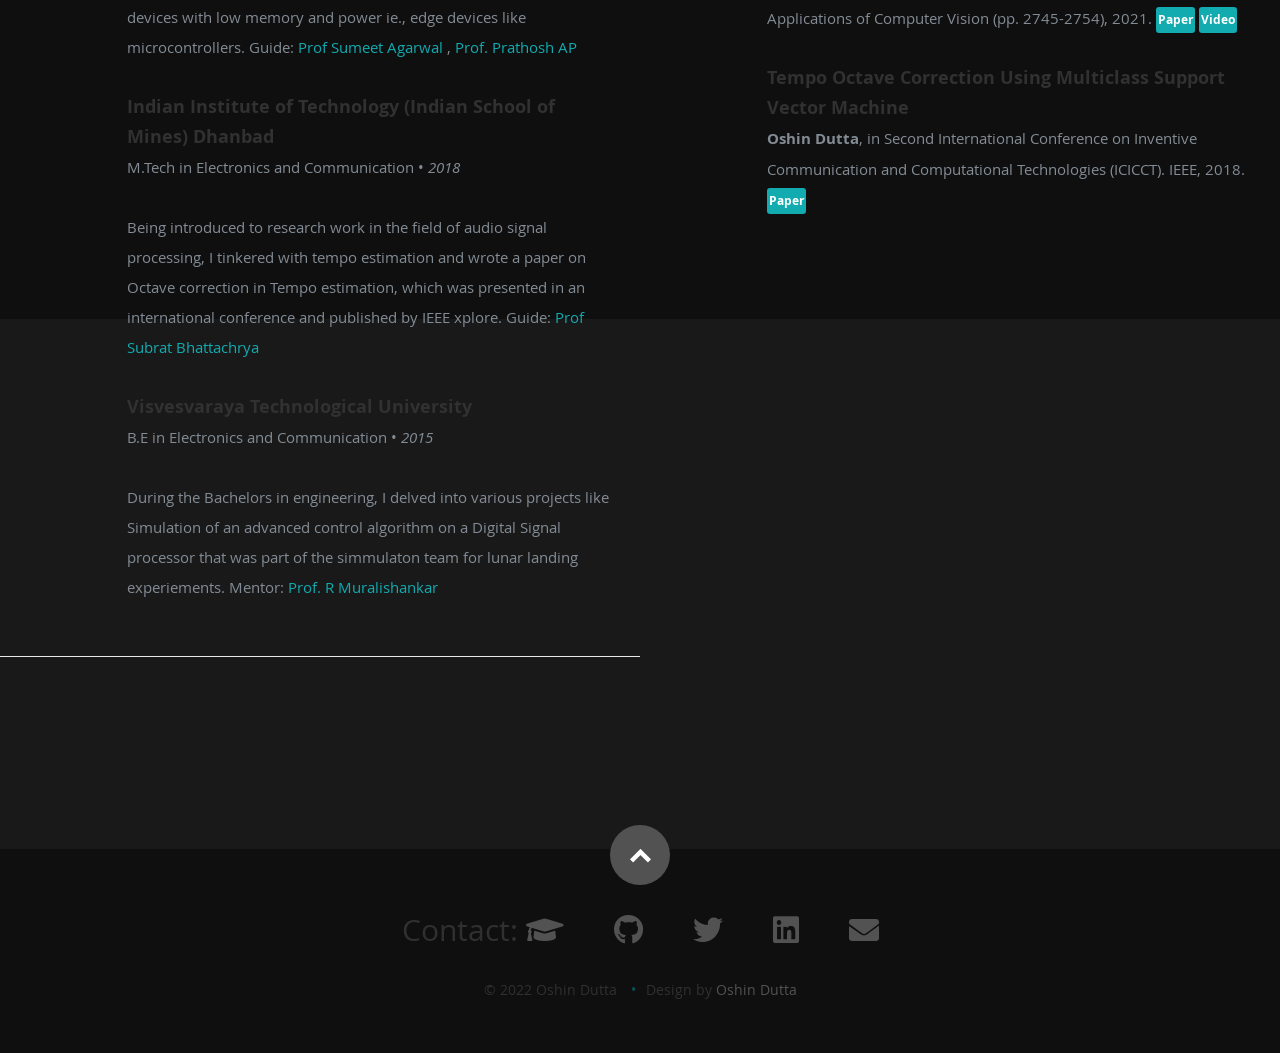
<file: testit.html>
<!DOCTYPE html>
<!--[if lt IE 8 ]><html class="no-js ie ie7" lang="en"> <![endif]-->
<!--[if IE 8 ]><html class="no-js ie ie8" lang="en"> <![endif]-->
<!--[if (gte IE 8)|!(IE)]><!--><html class="no-js" lang="en"> <!--<![endif]-->
<head>

   <!--- Basic Page Needs
   ================================================== -->
   <meta charset="utf-8">
	<title>Oshin Dutta</title>
	<meta name="description" content="">
	<meta name="author" content="Oshin Dutta">
   

      
   <!-- Mobile Specific Metas
   ================================================== -->
	<meta name="viewport" content="width=device-width, initial-scale=1, maximum-scale=1">

	<!-- CSS
    ================================================== -->
   <link rel="stylesheet" href="css/default.css">
	<link rel="stylesheet" href="css/layoutnew.css">
   <link rel="stylesheet" href="css/media-queries.css">
   <link rel="stylesheet" href="css/magnific-popup.css">
   <link rel="stylesheet" href="css/font-awesome/css/all.css">
   <link rel="stylesheet" href="style.css"/>

   
   <!-- Script
   ================================================== -->
	<script src="js/modernizr.js"></script>

   <!-- Favicons
	================================================== -->
	<link rel="shortcut icon" href="pageicon.png" >

</head>

<body>
  

   <!-- Header
   ================================================== -->
   <header id="home">

      <nav id="nav-wrap">

         <a class="mobile-btn" href="#nav-wrap" title="Show navigation">Show navigation</a>
	      <a class="mobile-btn" href="#" title="Hide navigation">Hide navigation</a>

         <ul id="nav" class="nav">
            <li class="current"><a class="smoothscroll" href="#home">Home</a></li>
            <li><a class="smoothscroll" href="#about">About</a></li>
	         <li><a class="smoothscroll" href="#resume">Academia</a></li>
            <li><a class="smoothscroll" href="#resume">Published Work</a></li>
            <li><a class="smoothscroll" href="#blog">Blog</a></li>
            <li><a class="smoothscroll" href="#contact">Contact</a></li>
         </ul> <!-- end #nav -->

      </nav> <!-- end #nav-wrap -->
      

      <div class="row banner">
         <div class="banner-text">
            <h1 class="responsive-headline">Oshin Dutta</h1>
            <h3> Welcome to my page! </h3>
            <p>Scroll down to know more about my work, research interests and more </p>
         </div>
      </div>

      <p class="scrolldown">
         <a class="smoothscroll" href="#about"><i class="icon-down-circle"></i></a>
      </p>

   </header> <!-- Header End -->


   <!-- About Section
   ================================================== -->
   <section id="about">

      <div id="left" class="row">

         <div class="three columns">

            <!--<img class="profile-pic"  src="images/profilepic.jpg" alt="" />-->
            <a href="#"><img width="120" height="120" class="pull-left" alt="sample-image" src="images/propic2.jpg"></a>

         </div>

         <div class="nine columns main-col">

            <h2>About Me</h2>
               <p>I am a <a style="color:#11ABB0"> Ph.D. Scholar </a> in <a style="color:#11ABB0"> Indian Institute of Technology, Delhi, India </a> working towards building <a style="color:#11ABB0">resource efficient Deep Neural Network models</a> and approaches to compress existing state of art models. My research is intended to reduce the cost of training and infering DNN models, such that complex computer vision and langauge models can be deployed to power and space constrained hardware.
               </a>
               </p>
               <ul class="social">

                  <li><a href="https://scholar.google.com/citations?user=SOzYDkEAAAAJ&hl=en" target="_blank"><i class="fas fa-graduation-cap"></i></a></li>
                  <li><a href="https://github.com/oshdinutta" target="_blank"><i class="fab fa-github"></i></a></li>
                  <li><a href="https://twitter.com/dutta_oshin" target="_blank"><i class="fab fa-twitter"></i></a></li>
                  <li><a href="https://www.linkedin.com/in/oshindutta/" target="_blank"><i class="fab fa-linkedin"></i></a></li>
                  <li><a href="mailto:oshin.dutta@ee.iitd.ac.in?subject=Webmail%20Redirect"><i class="fa fa-envelope"></i></a></li>
                  
               </ul>

            <div class="row">
               <div class="nine columns main-col">
                  <a style="color:white;">If you are interested in the topic, lets</a> <a style="color:red"> collaborate</a> !<a style="color:white;"> Drop me an message anywhere through the above links.</a>
               </div>
               <!--<div class="columns download">
                   <p>
                     <a href="docs/Animesh Chattopadhyay_CV.pdf" target="_blank" class="button"><i class="fa fa-download"></i>Download CV</a>
                  </p> 
               </div>-->

            </div> <!-- end row -->

         </div> <!-- end .main-col -->

      </div>
      <div id="right" class="row">
         <a class="twitter-timeline" data-width="400" data-height="400" data-theme="dark" href="https://twitter.com/dutta_oshin?ref_src=twsrc%5Etfw">Tweets by dutta_oshin</a> <script async src="https://platform.twitter.com/widgets.js" charset="utf-8"></script>
      </div>
   </section> <!-- About Section End-->


   <!-- Resume Section
   ================================================== -->
   <section id="resume">

      <!-- Education
      ----------------------------------------------- -->
      
      <div id="leftr" class="row education">

         <div class="twelve columns header-col" align="center">
            <h1><span>Education</span></h1>
         </div>

         <div class="ten columns main-col">

            <div class="row item">

               <div class="twelve columns">

                  <h5>Indian Institute of Technology, Delhi</h5>
                  <p class="info">Ph.D in Machine Learning <span>&bull;</span> <em class="date">2019-present</em></p>

                  <p>
                  My research work focusses on finding novel approaches towards building deep neural networks models that can be used for inference in devices with low memory and power ie., edge devices like microcontrollers. Guide:<a href="https://web.iitd.ac.in/~sumeet/" target="_blank"> Prof Sumeet Agarwal </a>, <a href="https://sites.google.com/view/prathosh/home" target="_blank">Prof. Prathosh AP </a>
                  </p>

               </div>

            </div> <!--item end -->

            <div class="row item">

               <div class="twelve columns">

                  <h5>Indian Institute of Technology (Indian School of Mines) Dhanbad</h5>
                  <p class="info">M.Tech in Electronics and Communication <span>&bull;</span> <em class="date">2018</em></p>

                  <p>
                  Being introduced to research work in the field of audio signal processing, I tinkered with tempo estimation and wrote a paper on Octave correction in Tempo estimation, which was presented in an international conference and published by IEEE xplore. Guide:<a href="https://iitism.irins.org/profile/44420" target="_blank"> Prof Subrat Bhattachrya </a>
                  </p>

               </div>

            </div> <!-- item end -->

            <div class="row item">

               <div class="twelve columns">

                  <h5>Visvesvaraya Technological University</h5>
                  <p class="info">B.E in Electronics and Communication <span>&bull;</span> <em class="date">2015</em></p>

                  <p>
                  During the Bachelors in engineering, I delved into various projects like Simulation of an advanced control algorithm on a Digital Signal processor that was part of the simmulaton team for lunar landing experiements. Mentor:<a href="https://sites.google.com/a/cmrit.ac.in/muralishankar/" target="_blank"> Prof. R Muralishankar </a>
                  </p>

               </div>

            </div> <!-- item end -->

        </div> <!-- main-col end -->

      </div> <!-- End row Education -->
   

        <div id="rightr" class="row skill">

         <div class="twelve columns header-col" align="center">
            <h1><span>Published Work</span></h1>
         </div>

         <div class="ten columns main-col">

            <div class="row item">

               <div class="twelve columns">

                  <h5>A Variational Information Bottleneck Based Method to Compress Sequential Networks for Human Action Recognition</h5>
                 
                  <p>
                  <b> Oshin Dutta </b>, Ayush Srivastava, Jigyasa Gupta, Sumeet Agarwal, and Prathosh AP, in Proceedings of the IEEE/CVF Winter Conference on Applications of Computer Vision (pp. 2745-2754), 2021.
                  <a class="button" style="color: white" href="https://openaccess.thecvf.com/content/WACV2021/papers/Srivastava_A_Variational_Information_Bottleneck_Based_Method_to_Compress_Sequential_Networks_WACV_2021_paper.pdf" target="_blank"> Paper </a> <a class="button" style="color: white" href="https://www.youtube.com/watch?v=rledasvue5g&t=2s" target="_blank"> Video </a></p>
                 

               </div>

            </div> <!-- item end -->
            <div class="row item">

               <div class="twelve columns">

                  <h5>Tempo Octave Correction Using Multiclass Support Vector Machine</h5>
                  
                  <p>
                  <b>Oshin Dutta</b>, in Second International Conference on Inventive Communication and Computational Technologies (ICICCT). IEEE, 2018.<a class="button"  style="color: white" href="https://ieeexplore.ieee.org/abstract/document/8473223" target="_blank"> Paper </a>  </p>

               </div>

            </div> <!-- item end -->

            

            
      </div> <!-- End skills -->
   </section>
      


      <!-- Published work
      ----------------------------------------------- -->
   <!-- <section id="portfolio">
      <div class="row skill">

         <div class="three columns header-col">
            <h1><span>Published Work</span></h1>
         </div>

         <div class="ten columns main-col">

            <div class="row item">

               <div class="twelve columns">

                  <h5>A Variational Information Bottleneck Based Method to Compress Sequential Networks for Human Action Recognition</h5>
                 
                  <p>
                  <b> Oshin Dutta </b>, Ayush Srivastava, Jigyasa Gupta, Sumeet Agarwal, and Prathosh AP, in Proceedings of the IEEE/CVF Winter Conference on Applications of Computer Vision (pp. 2745-2754), 2021.
                  <a class="button" href="https://openaccess.thecvf.com/content/WACV2021/papers/Srivastava_A_Variational_Information_Bottleneck_Based_Method_to_Compress_Sequential_Networks_WACV_2021_paper.pdf" target="_blank"> Paper </a> <a class="button" href="https://www.youtube.com/watch?v=rledasvue5g&t=2s" target="_blank"> Video </a></p>

               </div>

            </div> item end 
            <div class="row item">

               <div class="twelve columns">

                  <h5>Tempo Octave Correction Using Multiclass Support Vector Machine</h5>
                  
                  <p>
                  <b>Oshin Dutta</b>, in Second International Conference on Inventive Communication and Computational Technologies (ICICCT). IEEE, 2018.<a class="button" href="https://ieeexplore.ieee.org/abstract/document/8473223" target="_blank"> Paper </a>  </p>

               </div>

            </div> item end 

            

            
      </div>  End skills

   </section>  Resume Section End-->

   <!-- Blog Section
   ================================================== -->
   <section id="blog">

      <!-- blog
      ----------------------------------------------- -->
      <div class="row education">

         <div class="three columns header-col">
            <h1><span>Blog</span></h1>
         </div>
         <div class="row item">
            <div class="ten columns main-col">

            <div id="retainable-rss-embed" 
               data-rss="https://medium.com/feed/retainable,
               https://medium.com/feed/vue-mastery"
               data-maxcols="3" 
               data-layout="grid" 
               data-poststyle="inline" 
               data-readmore="Read the rest" 
               data-buttonclass="btn btn-primary" 
               data-offset="-100">
                  
               </div>


              

            </div> <!-- End Education -->
         </div>
         <div class="row item">
            <div class="fourteen columns main-col">
                <iframe width="130" height="90" src="https://www.youtube.com/embed/rledasvue5g" title="YouTube video player" frameborder="0" allow="accelerometer; autoplay; clipboard-write; encrypted-media; gyroscope; picture-in-picture" allowfullscreen class="pull-left"></iframe><h5 style="color:#11ABB0;" class="pull-right">   &nbsp; &nbsp; Presentation of the paper published in WACV 2021</h5>
          
	</div>
         </div>
      </div>

   </section>



   <!-- Contact Section
   ================================================== -->
   <section id="contact">

         <div class="row section-head">

                   

            <aside class="four columns footer-widgets">

             

               <!--div class="widget widget_tweets">

                  <h4 class="widget-title">Latest Tweets</h4>

                  <ul id="twitter">
                     <li>
                        <span>
                        This is Photoshop's version  of Lorem Ipsum. Proin gravida nibh vel velit auctor aliquet.
                        Aenean sollicitudin, lorem quis bibendum auctor, nisi elit consequat ipsum
                        <a href="#">http://t.co/CGIrdxIlI3</a>
                        </span>
                        <b><a href="#">2 Days Ago</a></b>
                     </li>
                     <li>
                        <span>
                        Sed ut perspiciatis unde omnis iste natus error sit voluptatem accusantium doloremque laudantium, totam rem aperiam,
                        eaque ipsa quae ab illo inventore veritatis et quasi
                        <a href="#">http://t.co/CGIrdxIlI3</a>
                        </span>
                        <b><a href="#">3 Days Ago</a></b>
                     </li>
                  </ul>

		         </div>-->

            </aside>

      </div>

   </section> 
   <!-- Contact Section End-->


   <!-- footer
   ================================================== -->
   <footer>

      <div class="row">

         <div class="twelve columns">

            <ul class="social-links">
               Contact:
               
                  <li><a href="https://scholar.google.com/citations?user=SOzYDkEAAAAJ&hl=en" target="_blank"><i class="fas fa-graduation-cap"></i></a></li>
                  <li><a href="https://github.com/oshdinutta" target="_blank"><i class="fab fa-github"></i></a></li>
                  <li><a href="https://twitter.com/dutta_oshin" target="_blank"><i class="fab fa-twitter"></i></a></li>
                  <li><a href="https://www.linkedin.com/in/oshindutta/" target="_blank"><i class="fab fa-linkedin"></i></a></li>
                  <li><a href="mailto:oshin.dutta@ee.iitd.ac.in?subject=Webmail%20Redirect"><i class="fa fa-envelope"></i></a></li>

               
            </ul>

            <ul class="copyright">
               <li>&copy; 2022 Oshin Dutta</li>
               <li>Design by <a href="https://www.linkedin.com/in/oshindutta/" title="oshdutta" target="_blank">Oshin Dutta</a></li>  
            </ul>

         </div>

         <div id="go-top"><a class="smoothscroll" title="Back to Top" href="#home"><i class="icon-up-open"></i></a></div>

      </div>

   </footer> <!-- Footer End-->

   <!-- Java Script
   ================================================== -->
   <script src="http://ajax.googleapis.com/ajax/libs/jquery/1.10.2/jquery.min.js"></script>
   <script>window.jQuery || document.write('<script src="js/jquery-1.10.2.min.js"><\/script>')</script>
   <script type="text/javascript" src="js/jquery-migrate-1.2.1.min.js"></script>

   <script src="js/jquery.flexslider.js"></script>
   <script src="js/waypoints.js"></script>
   <script src="js/jquery.fittext.js"></script>
   <script src="js/magnific-popup.js"></script>
   <script src="js/init.js"></script>
   <script src="https://www.twilik.com/assets/retainable/rss-embed/retainable-rss-embed.js"></script>

</body>

</html>
</file>
<file: css/default.css>
/*
=====================================================================
*   Ceevee v1.0 Default Stylesheet
*   url: styleshout.com
*   03-17-2014
=====================================================================

TOC:
a. Webfonts and Icon fonts
b. Reset
c. Default Styles
   1. Basic
   2. Typography
   3. Links
   4. Images
   5. Buttons
   6. Forms
d. Grid
e. Others
   1. Clearing
   2. Misc

=====================================================================  */

/* ------------------------------------------------------------------ */
/* a. Webfonts and Icon fonts
 ------------------------------------------------------------------ */

@import url("fonts.css");
@import url("fontello/css/fontello.css");
@import url("font-awesome/css/font-awesome.min.css");

/* ------------------------------------------------------------------
/* b. Reset
      Adapted from:
      Normalize.css - https://github.com/necolas/normalize.css/
      HTML5 Doctor Reset - html5doctor.com/html-5-reset-stylesheet/
/* ------------------------------------------------------------------ */

html, body, div, span, object, iframe,
h1, h2, h3, h4, h5, h6, p, blockquote, pre,
abbr, address, cite, code,
del, dfn, em, img, ins, kbd, q, samp,
small, strong, sub, sup, var,
b, i,
dl, dt, dd, ol, ul, li,
fieldset, form, label, legend,
table, caption, tbody, tfoot, thead, tr, th, td,
article, aside, canvas, details, figcaption, figure,
footer, header, hgroup, menu, nav, section, summary,
time, mark, audio, video {
   margin: 0;
   padding: 0;
   border: 0;
   outline: 0;
   font-size: 100%;
   vertical-align: baseline;
   background: transparent;
}
// style.css
.icon-scholar {
  content: url('images/google-scholar.svg');
  height: 1em;
  width: auto;
}
article,aside,details,figcaption,figure,
footer,header,hgroup,menu,nav,section {
   display: block;
}

audio,
canvas,
video {
   display: inline-block;
}

audio:not([controls]) {
   display: none;
   height: 0;
}

[hidden] { display: none; }

code, kbd, pre, samp {
   font-family: monospace, serif;
   font-size: 1em;
}

pre {
   white-space: pre;
   white-space: pre-wrap;
   word-wrap: break-word;
}

blockquote, q { quotes: &#8220 &#8220; }

blockquote:before, blockquote:after,
q:before, q:after {
   content: '';
   content: none;
}

ins {
   background-color: #ff9;
   color: #000;
   text-decoration: none;
}

mark {
   background-color: #A7F4F6;
   color: #555;
}

del { text-decoration: line-through; }

abbr[title], dfn[title] {
   border-bottom: 1px dotted;
   cursor: help;
}

table {
   border-collapse: collapse;
   border-spacing: 0;
}


/* ------------------------------------------------------------------ */
/* c. Default and Basic Styles
      Adapted from:
      Skeleton CSS Framework - http://www.getskeleton.com/
      Typeplate Typographic Starter Kit - http://typeplate.com/
/* ------------------------------------------------------------------ */

/*  1. Basic  ------------------------------------------------------- */

*,
*:before,
*:after {
   -moz-box-sizing: border-box;
   -webkit-box-sizing: border-box;
   box-sizing: border-box;
}

html {
   font-size: 62.5%;
   -webkit-font-smoothing: antialiased;
}

body {
   background: #fff;
   font-family: 'opensans-regular', sans-serif;
   font-weight: normal;
   font-size: 15px;
   line-height: 30px;
	color: #838C95;

   -webkit-font-smoothing: antialiased; /* Fix for webkit rendering */
	-webkit-text-size-adjust: 100%;
}

/*  2. Typography
       Vertical rhythm with leading derived from 6
--------------------------------------------------------------------- */

h1, h2, h3, h4, h5, h6 {
   color: #313131;
	font-family: 'opensans-bold', sans-serif;
   font-weight: normal;
}
h1 a, h2 a, h3 a, h4 a, h5 a, h6 a { font-weight: inherit; }
h1 { font-size: 38px; line-height: 42px; margin-bottom: 12px; letter-spacing: -1px; }
h2 { font-size: 28px; line-height: 36px; margin-bottom: 6px; }
h3 { font-size: 22px; line-height: 30px; margin-bottom: 12px; }
h4 { font-size: 20px; line-height: 30px; margin-bottom: 6px; }
h5 { font-size: 18px; line-height: 30px; }
h6 { font-size: 14px; line-height: 30px; }
.subheader { }

p { margin: 0 0 30px 0; }
p img { margin: 0; }
p.lead {
   font: 19px/36px 'opensans-light', sans-serif;
   margin-bottom: 18px;
}

/* for 'em' and 'strong' tags, font-size and line-height should be same with
the body tag due to rendering problems in some browsers */
em { font: 15px/30px 'opensans-italic', sans-serif; }
strong, b { font: 15px/30px 'opensans-bold', sans-serif; }
small { font-size: 11px; line-height: inherit; }

/*	Blockquotes */
blockquote {
   margin: 30px 0px;
   padding-left: 40px;
   position: relative;
}
blockquote:before {
   content: "\201C";
   opacity: 0.45;
   font-size: 80px;
   line-height: 0px;
   margin: 0;
   font-family: arial, sans-serif;

   position: absolute;
   top:  30px;
	left: 0;
}
blockquote p {
   font-family: 'librebaskerville-italic', serif;
   padding: 0;
   font-size: 18px;
   line-height: 36px;
}
blockquote cite {
   display: block;
   font-size: 12px;
   font-style: normal;
   line-height: 18px;
}
blockquote cite:before { content: "\2014 \0020"; }
blockquote cite a,
blockquote cite a:visited { color: #8B9798; border: none }

/* ---------------------------------------------------------------------
/*  Pull Quotes Markup
/*
    <aside class="pull-quote">
		<blockquote>
			<p></p>
		</blockquote>
	 </aside>
/*
/* --------------------------------------------------------------------- */
.pull-quote {
   position: relative;
	padding: 18px 30px 18px 0px;
}
.pull-quote:before,
.pull-quote:after {
	height: 1em;
	opacity: 0.45;
	position: absolute;
	font-size: 80px;
   font-family: Arial, Sans-Serif;
}
.pull-quote:before {
	content: "\201C";
	top:  33px;
	left: 0;
}
.pull-quote:after {
	content: '\201D';
	bottom: -33px;
	right: 0;
}
.pull-quote blockquote {
   margin: 0;
}
.pull-quote blockquote:before {
   content: none;
}

/* Abbreviations */
abbr {
   font-family: 'opensans-bold', sans-serif;
	font-variant: small-caps;
	text-transform: lowercase;
   letter-spacing: .5px;
	color: gray;
}
abbr:hover { cursor: help; }

/* drop cap */
.drop-cap:first-letter {
	float: left;
	margin: 0;
	padding: 14px 6px 0 0;
	font-size: 84px;
	font-family: /* Copperplate */ 'opensans-bold', sans-serif;
   line-height: 60px;
	text-indent: 0;
	background: transparent;
	color: inherit;
}

hr { border: solid #E3E3E3; border-width: 1px 0 0; clear: both; margin: 11px 0 30px; height: 0; }


/*  3. Links  ------------------------------------------------------- */

a, a:visited {
   text-decoration: none;
   outline: 0;
   color: #11ABB0;

   -webkit-transition: color .3s ease-in-out;
   -moz-transition: color .3s ease-in-out;
   -o-transition: color .3s ease-in-out;
   transition: color .3s ease-in-out;
}
a:hover, a:focus { color: #313131; }
p a, p a:visited { line-height: inherit; }


/*  4. List  --------------------------------------------------------- */

ul, ol { margin-bottom: 24px; margin-top: 12px; }
ul { list-style: none outside; }
ol { list-style: decimal; }
ol, ul.square, ul.circle, ul.disc { margin-left: 30px; }
ul.square { list-style: square outside; }
ul.circle { list-style: circle outside; }
ul.disc { list-style: disc outside; }
ul ul, ul ol,
ol ol, ol ul { margin: 6px 0 6px 30px; }
ul ul li, ul ol li,
ol ol li, ol ul li { margin-bottom: 6px; }
li { line-height: 18px; margin-bottom: 12px; }
ul.large li { }
li p { }

/* ---------------------------------------------------------------------
/*  Stats Tab Markup

    <ul class="stats-tabs">
		<li><a href="#">[value]<b>[name]</b></a></li>
	 </ul>

    Extend this object into your markup.
/*
/* --------------------------------------------------------------------- */
.stats-tabs {
   padding: 0;
   margin: 24px 0;
}
.stats-tabs li {
	display: inline-block;
	margin: 0 10px 18px 0;
	padding: 0 10px 0 0;
	border-right: 1px solid #ccc;
}
.stats-tabs li:last-child {
	margin: 0;
	padding: 0;
	border: none;
}
.stats-tabs li a {
	display: inline-block;
	font-size: 22px;
	font-family: 'opensans-bold', sans-serif;
   border: none;
   color: #313131;
}
.stats-tabs li a:hover {
   color:#11ABB0;
}
.stats-tabs li a b {
	display: block;
	margin: 6px 0 0 0;
	font-size: 13px;
	font-family: 'opensans-regular', sans-serif;
   color: #8B9798;
}

/* definition list */
dl { margin: 12px 0; }
dt { margin: 0; color:#11ABB0; }
dd { margin: 0 0 0 20px; }

/* Lining Definition Style Markup */
.lining dt,
.lining dd {
	display: inline;
	margin: 0;
}
.lining dt + dt:before,
.lining dd + dt:before {
	content: "\A";
	white-space: pre;
}
.lining dd + dd:before {
	content: ", ";
}
.lining dd:before {
	content: ": ";
	margin-left: -0.2em;
}

/* Dictionary Definition Style Markup */
.dictionary-style dt {
	display: inline;
	counter-reset: definitions;
}
.dictionary-style dt + dt:before {
	content: ", ";
	margin-left: -0.2em;
}
.dictionary-style dd {
	display: block;
	counter-increment: definitions;
}
.dictionary-style dd:before {
	content: counter(definitions, decimal) ". ";
}

/* Pagination */
.pagination {
   margin: 36px auto;
   text-align: center;
}
.pagination ul li {
   display: inline-block;
   margin: 0;
   padding: 0;
}
.pagination .page-numbers {
   font: 15px/18px 'opensans-bold', sans-serif;
   display: inline-block;
   padding: 6px 10px;
   margin-right: 3px;
   margin-bottom: 6px;
	color: #6E757C;
	background-color: #E6E8EB;

	-webkit-transition: all 200ms ease-in-out;
	-moz-transition: all 200ms ease-in-out;
	-o-transition: all 200ms ease-in-out;
	-ms-transition: all 200ms ease-in-out;
	transition: all 200ms ease-in-out;

   -moz-border-radius: 3px;
   -webkit-border-radius: 3px;
   -khtml-border-radius: 3px;
	border-radius: 3px;
}
.pagination .page-numbers:hover {
   background: #838A91;
   color: #fff;
}
.pagination .current,
.pagination .current:hover {
   background-color: #11ABB0;
   color: #fff;
}
.pagination .inactive,
.pagination .inactive:hover {
   background-color: #E6E8EB;
	color: #A9ADB2;
}
.pagination .prev, .pagination .next {}

/*  5. Images  --------------------------------------------------------- */

img {
   max-width: 100%;
   height: auto;
}
img.pull-right { margin: 12px 0px 0px 18px; }
img.pull-left { margin: 12px 18px 0px 0px; }

/*  6. Buttons  --------------------------------------------------------- */

.button,
.button:visited,
button,
input[type="submit"],
input[type="reset"],
input[type="button"] {
   font: 12px/22px 'opensans-bold', sans-serif;
   background: #11ABB0;
   display: inline-block;
	text-decoration: none;
   letter-spacing: 0;
   color: #fff;
	padding: 2px 2px;
	margin-bottom: auto;
   border: none;
   cursor: pointer;
   height: auto;

   -webkit-transition: all .2s ease-in-out;
	-moz-transition: all .2s ease-in-out;
	-o-transition: all .2s ease-in-out;
	-ms-transition: all .2s ease-in-out;
	transition: all .2s ease-in-out;

   -moz-border-radius: 3px;
   -webkit-border-radius: 3px;
   -khtml-border-radius: 3px;
   border-radius: 3px;
}

.button:hover,
button:hover,
input[type="submit"]:hover,
input[type="reset"]:hover,
input[type="button"]:hover {
   background: #3d4145;
   color: #fff;
}

.button:active,
button:active,
input[type="submit"]:active,
input[type="reset"]:active,
input[type="button"]:active {
   background: #3d4145;
   color: #fff;
}

.button.full-width,
button.full-width,
input[type="submit"].full-width,
input[type="reset"].full-width,
input[type="button"].full-width {
	width: 100%;
	padding-left: 0 !important;
	padding-right: 0 !important;
	text-align: center;
}

/* Fix for odd Mozilla border & padding issues */
button::-moz-focus-inner,
input::-moz-focus-inner {
    border: 0;
    padding: 0;
}


/*  7. Forms  --------------------------------------------------------- */

form { margin-bottom: 24px; }
fieldset { margin-bottom: 24px; }

input[type="text"],
input[type="password"],
input[type="email"],
textarea,
select {
   display: block;
   padding: 18px 15px;
   margin: 0 0 24px 0;
   border: 0;
   outline: none;
   vertical-align: middle;
   min-width: 225px;
	max-width: 100%;
   font-size: 15px;
   line-height: 24px;
	color: #647373;
	background: #D3D9D9;

}

/* select { padding: 0;
   width: 220px;
   } */

input[type="text"]:focus,
input[type="password"]:focus,
input[type="email"]:focus,
textarea:focus {
   color: #B3B7BC;
	background-color: #3d4145;
}

textarea { min-height: 220px; }

label,
legend {
   font: 16px/24px 'opensans-bold', sans-serif;
	margin: 12px 0;
   color: #3d4145;
   display: block;
}
label span,
legend span {
	color: #8B9798;
   font: 14px/24px 'opensans-regular', sans-serif;
}

input[type="checkbox"],
input[type="radio"] {
    font-size: 15px;
    color: #737373;
}

input[type="checkbox"] { display: inline; }

/* ------------------------------------------------------------------ */
/* d. Grid
---------------------------------------------------------------------
   gutter = 40px.
/* ------------------------------------------------------------------ */

/* default
--------------------------------------------------------------- */
.row {
   width: 96%;
   max-width: 1020px;
   margin: 0 auto;
}
/* fixed width for IE8 */
.ie .row { width: 1000px ; }

.narrow .row { max-width: 980px; }

.row .row { width: auto; max-width: none; margin: 0 -20px; }

/* row clearing */
.row:before,
.row:after {
    content: " ";
    display: table;
}
.row:after {
    clear: both;
}

.column, .columns {
   position: relative;
   padding: 0 20px;
   min-height: 1px;
   float: left;
}
.column.centered, .columns.centered  {
    float: none;
    margin: 0 auto;
}

/* removed gutters */
.row.collapsed > .column,
.row.collapsed > .columns,
.column.collapsed, .columns.collapsed  { padding: 0; }

[class*="column"] + [class*="column"]:last-child { float: right; }
[class*="column"] + [class*="column"].end { float: right; }

/* column widths */
.row .one         { width: 8.33333%; }
.row .two         { width: 16.66667%; }
.row .three       { width: 25%; }
.row .four        { width: 33.33333%; }
.row .five        { width: 41.66667%; }
.row .six         { width: 50%; }
.row .seven       { width: 58.33333%; }
.row .eight       { width: 66.66667%; }
.row .nine        { width: 75%; }
.row .ten         { width: 83.33333%; }
.row .eleven      { width: 91.66667%; }
.row .twelve      { width: 100%; }

/* Offsets */
.row .offset-1    { margin-left: 8.33333%; }
.row .offset-2    { margin-left: 16.66667%; }
.row .offset-3    { margin-left: 25%; }
.row .offset-4    { margin-left: 33.33333%; }
.row .offset-5    { margin-left: 41.66667%; }
.row .offset-6    { margin-left: 50%; }
.row .offset-7    { margin-left: 58.33333%; }
.row .offset-8    { margin-left: 66.66667%; }
.row .offset-9    { margin-left: 75%; }
.row .offset-10   { margin-left: 83.33333%; }
.row .offset-11   { margin-left: 91.66667%; }

/* Push/Pull */
.row .push-1      { left: 8.33333%; }
.row .pull-1      { right: 8.33333%; }
.row .push-2      { left: 16.66667%; 	}
.row .pull-2      { right: 16.66667%; }
.row .push-3      { left: 25%; }
.row .pull-3      { right: 25%;	}
.row .push-4      { left: 33.33333%; }
.row .pull-4      { right: 33.33333%; }
.row .push-5      { left: 41.66667%; }
.row .pull-5      { right: 41.66667%; }
.row .push-6      { left: 50%; }
.row .pull-6      { right: 50%; }
.row .push-7      { left: 58.33333%; }
.row .pull-7      { right: 58.33333%; }
.row .push-8      { left: 66.66667%; 	}
.row .pull-8      { right: 66.66667%; }
.row .push-9      { left: 75%; }
.row .pull-9      { right: 75%; }
.row .push-10     { left: 83.33333%; }
.row .pull-10     { right: 83.33333%; }
.row .push-11     { left: 91.66667%; }
.row .pull-11     { right: 91.66667%; }

/* block grids
--------------------------------------------------------------------- */
.bgrid-sixths [class*="column"]   { width: 16.66667%; }
.bgrid-quarters [class*="column"] { width: 25%; }
.bgrid-thirds [class*="column"]   { width: 33.33333%; }
.bgrid-halves [class*="column"]   { width: 50%; }

[class*="bgrid"] [class*="column"] + [class*="column"]:last-child { float: left; }

/* Left clearing for block grid columns - columns that changes width in
different screen sizes. Allows columns with different heights to align
properly.
--------------------------------------------------------------------- */
.first { clear: left; }   /* first column in default screen */
.s-first { clear: none; } /* first column in smaller screens */

/* smaller screens
--------------------------------------------------------------- */
@media only screen and (max-width: 900px) {

   /* block grids on small screens */
   .s-bgrid-sixths [class*="column"]   { width: 16.66667%; }
   .s-bgrid-quarters [class*="column"] { width: 25%; }
   .s-bgrid-thirds [class*="column"]   { width: 33.33333%; }
   .s-bgrid-halves [class*="column"]   { width: 50%; }

   /* block grids left clearing */
   .first { clear: none; }
   .s-first { clear: left; }

}

/* mobile wide/smaller tablets
--------------------------------------------------------------- */
@media only screen and (max-width: 767px) {

   .row {
	   width: 460px;
	   margin: 0 auto;
      padding: 0;
	}
   .column, .columns {
	   width: auto !important;
	   float: none;
	   margin-left: 0;
	   margin-right: 0;
      padding: 0 30px;
   }
   .row .row { width: auto; max-width: none; margin: 0 -30px; }

   [class*="column"] + [class*="column"]:last-child { float: none; }
   [class*="bgrid"] [class*="column"] + [class*="column"]:last-child { float: none; }

   /* Offsets */
   .row .offset-1    { margin-left: 0%; }
   .row .offset-2    { margin-left: 0%; }
   .row .offset-3    { margin-left: 0%; }
   .row .offset-4    { margin-left: 0%; }
   .row .offset-5    { margin-left: 0%; }
   .row .offset-6    { margin-left: 0%; }
   .row .offset-7    { margin-left: 0%; }
   .row .offset-8    { margin-left: 0%; }
   .row .offset-9    { margin-left: 0%; }
   .row .offset-10   { margin-left: 0%; }
   .row .offset-11   { margin-left: 0%; }
}

/* mobile narrow
--------------------------------------------------------------- */
@media only screen and (max-width: 460px) {

   .row { width: auto; }

}

/* larger screens
--------------------------------------------------------------- */
@media screen and (min-width: 1200px) {

   .wide .row { max-width: 1180px; }

}

/* ------------------------------------------------------------------ */
/* e. Others
/* ------------------------------------------------------------------ */

/*  1. Clearing
    (http://nicolasgallagher.com/micro-clearfix-hack/
--------------------------------------------------------------------- */

.cf:before,
.cf:after {
    content: " ";
    display: table;
}
.cf:after {
    clear: both;
}

/*  2. Misc -------------------------------------------------------- */

.remove-bottom { margin-bottom: 0 !important; }
.half-bottom { margin-bottom: 12px !important; }
.add-bottom { margin-bottom: 24px !important; }
.no-border { border: none; }

.text-center  { text-align: center !important; }
.text-left    { text-align: left !important; }
.text-right   { text-align: right !important; }
.pull-left    { float: left !important; }
.pull-right   { float: right !important; }
.align-center {
	margin-left: auto !important;
	margin-right: auto !important;
	text-align: center !important;
}
</file>
<file: css/layoutnew.css>
/*
=====================================================================
*   Ceevee v1.0 Layout Stylesheet
*   url: styleshout.com
*   03-18-2014
=====================================================================

   TOC:
   a. General Styles
   b. Header Styles
   c. About Section
   d. Resume Section
   e. Portfolio Section
   f. Call To Action Section
   g. Testimonials Section
   h. Contact Section
   i. Footer

===================================================================== */

/* ------------------------------------------------------------------ */
/* a. General Styles
/* ------------------------------------------------------------------ */

body { background: #0f0f0f; }

/* ------------------------------------------------------------------ */
/* b. Header Styles
/* ------------------------------------------------------------------ */

header {
   position: relative;
   /*height: 800px;
   min-height: 500px;*/
   height: 750px;
   min-height: 150px;
   width: 100%;
   /*background: #161415 url(../images/header-background.JPG) no-repeat top center;*/
   background-size: cover !important;
	-webkit-background-size: cover !important;
   text-align: center;
   overflow: hidden;
}

/* vertically center banner section */
header:before {
   content: '';
   display: inline-block;
   vertical-align: middle;
   height: 100%;
}
header .banner {
   padding-top: 10px;
   display: inline-block;
   vertical-align: middle;
   margin: 0 auto;
   width: 85%;
   padding-bottom: 10px;
   text-align: center;
}

header .banner-text { width: 100%; }
header .banner-text h1 {
   font: 80px/1.1em 'opensans-bold', sans-serif;
   /*color: #11ABB0;*/
   /*color: #ff1;*/
   color: #11ABB0;
   letter-spacing: -2px;
   margin: 50px auto 18px auto;
   text-shadow: 0px 1px 3px rgba(0, 0, 0, .8);
}
header .banner-text h3 {
   font: 15px/1.9em 'librebaskerville-regular', serif;
   color: #fff;
   /*color: #fff;*/
   /*color: #11ABB0;*/
   margin: 0 auto;
   width: 70%;
   text-shadow: 0px 1px 2px rgba(0, 0, 0, .6);
}
header .banner-text h3 span,
header .banner-text h3 a {
   color:  #d74;
   /*color: #F06000;*/
   /*color: #11ABB0;*/
}
header .banner-text hr {
   width: 60%;
   margin: 18px auto 24px auto;
   border-color: #2F2D2E;
   border-color: rgba(150, 150, 150, .1);
}

/* header social links */
header .social {
   margin: 24px 0;
   padding: 0;
   font-size: 30px;
   text-shadow: 0px 1px 2px rgba(0, 0, 0, .8);
}
header .social li {
   display: inline-block;
   margin: 0 15px;
   padding: 0;
}
header .social li a { color: #fff; }
header .social li a:hover { color: #d74; }
/*header .social li a { color: #fff; }
header .social li a:hover { color: #11ABB0; }*/

/* scrolldown link */
header .scrolldown a {
   position: absolute;
   bottom: 30px;
   left: 50%;
   margin-left: -29px;
   color: #fff;
   display: block;
   height: 42px;
   width: 42px;
   font-size: 42px;
   line-height: 42px;
   color: #fff;
   border-radius: 100%;

   -webkit-transition: all .3s ease-in-out;
   -moz-transition: all .3s ease-in-out;
   -o-transition: all .3s ease-in-out;
   transition: all .3s ease-in-out;
}
header .scrolldown a:hover { color: #11ABB0; }

/* primary navigation
--------------------------------------------------------------------- */
#nav-wrap ul, #nav-wrap li, #nav-wrap a {
	 margin: 0;
	 padding: 0;
	 border: none;
	 outline: none;
}

/* nav-wrap */
#nav-wrap {
   font: 12px 'opensans-bold', sans-serif;
   width: 100%;
   text-transform: uppercase;
   letter-spacing: 2.5px;
   margin: 0 auto;
   z-index: 100;
   position: fixed;
   left: 0;
   top: 0;
}
.opaque { background-color: #333; }

/*#det { color: #FF4500;}*/
/* hide toggle button */
#nav-wrap > a.mobile-btn { display: none; }

ul#nav {
   min-height: 48px;
   width: auto;

   /* center align the menu */
   text-align: center;
}
ul#nav li {
   position: relative;
   list-style: none;
   height: 48px;
   display: inline-block;
}

/* Links */
ul#nav li a {

/* 8px padding top + 8px padding bottom + 32px line-height = 48px */

   display: inline-block;
   padding: 8px 13px;
   line-height: 32px;
	text-decoration: none;
   text-align: left;
   color: #fff;

	-webkit-transition: color .2s ease-in-out;
	-moz-transition: color .2s ease-in-out;
	-o-transition: color .2s ease-in-out;
	-ms-transition: color .2s ease-in-out;
	transition: color .2s ease-in-out;
}

ul#nav li a:active { background-color: transparent !important; }
ul#nav li.current a { color: #F06000; }


/* ------------------------------------------------------------------ */
/* c. About Section
/* ------------------------------------------------------------------ */
#left{
   float: left;
   width: 70%;
}


#right{
   float: right;
   width: 30%;

}
#about {
   background: #2B2B2B;
   padding-top: 96px;
   padding-bottom: 66px;
   overflow: hidden;
}

#about a, #about a:visited  { color: #fff; }
#about a:hover, #about a:focus { color: #11ABB0; }

#about h2 {
   font: 22px/30px 'opensans-bold', sans-serif;
   color: #fff;
   margin-bottom: 12px;
}
#about p {
   line-height: 30px;
   color: #7A7A7A;
}
#about .profile-pic {
   position: relative;
   width: 120px;
   height: 120px;
   border-radius: 100%;
}
#about .contact-details { width: 41.66667%; }
#about .download {
   width: 58.33333%;
   padding-top: 6px;
}
#about .main-col { padding-right: 5%; }
#about .download .button {
   margin-top: 6px;
   background: #444;
}
#about .download .button:hover {
   background: #fff;
   color: #2B2B2B;
}
#about .download .button i {
   margin-right: 15px;
   font-size: 20px;
}
#about .social {
   margin: 24px 0;
   padding: 0;
   font-size: 30px;
   text-shadow: 0px 1px 2px rgba(0, 0, 0, .8);
}
#about .social li {
   display: inline-block;
   margin: 0 15px;
   padding: 0;
}

/* ------------------------------------------------------------------ */
/* d. published Section
/* ------------------------------------------------------------------ */
#leftr{
   float: left;
   width: 50%;
   
}
#rightr{
   float: right;
    width: 50%;

}
#published {
   background: #fff;
   padding-top: 90px;
   padding-bottom: 72px;
   overflow: hidden;
}

#published a, #published a:visited  { color: #11ABB0; }
#published a:hover, #published a:focus { color: #313131; }

#published h1 {
   font: 18px/24px 'opensans-bold', sans-serif;
   text-transform: uppercase;
   letter-spacing: 1px;
}
#published h1 span {
   border-bottom: 3px solid #11ABB0;
   padding-bottom: 6px;
}
#published h3 {
   font: 25px/30px 'opensans-bold', sans-serif;
}
#published ul {
   list-style-type: disc; /* Use 'circle' or 'square' if preferred */
   padding-left: 20px; /* Add some padding to align the bullets properly */
   margin-top: 10px; /* Add some space above the list */
   margin-bottom: 10px; /* Add some space below the list */
}
#published .header-col { padding-top: 9px; }
#published .main-col { padding-right: 10%; }

.education, .work {
   margin-bottom: 48px;
   padding-bottom: 24px;
   border-bottom: 1px solid #E8E8E8;
}
#published .info {
   font: 16px/24px 'librebaskerville-italic', serif;
   color: #6E7881;
   margin-bottom: 18px;
   margin-top: 9px;
}
#published .info span {
   margin-right: 5px;
   margin-left: 5px;
}
#published .date {
   font: 15px/24px 'opensans-regular', sans-serif;
   margin-top: 6px;
}

/* ------------------------------------------------------------------ */
/* d. services Section
/* ------------------------------------------------------------------ */
#leftr{
   float: left;
   width: 50%;
   
}
#rightr{
   float: right;
    width: 50%;

}
#services {
   background: #fff;
   padding-top: 90px;
   padding-bottom: 72px;
   overflow: hidden;
}

#services a, #services a:visited  { color: #11ABB0; }
#services a:hover, #services a:focus { color: #313131; }

#services h1 {
   font: 18px/24px 'opensans-bold', sans-serif;
   text-transform: uppercase;
   letter-spacing: 1px;
}
#services h1 span {
   border-bottom: 3px solid #11ABB0;
   padding-bottom: 6px;
}
#services h3 {
   font: 25px/30px 'opensans-bold', sans-serif;
}
#services ul {
   list-style-type: disc; /* Use 'circle' or 'square' if preferred */
   padding-left: 20px; /* Add some padding to align the bullets properly */
   margin-top: 10px; /* Add some space above the list */
   margin-bottom: 10px; /* Add some space below the list */
}
#services .header-col { padding-top: 9px; }
#services .main-col { padding-right: 10%; }

.education, .work {
   margin-bottom: 48px;
   padding-bottom: 24px;
   border-bottom: 1px solid #E8E8E8;
}
#services .info {
   font: 16px/24px 'librebaskerville-italic', serif;
   color: #6E7881;
   margin-bottom: 18px;
   margin-top: 9px;
}
#services .info span {
   margin-right: 5px;
   margin-left: 5px;
}
#services .date {
   font: 15px/24px 'opensans-regular', sans-serif;
   margin-top: 6px;
}

/*----------------------------------------------*/
/*	Skill Bars
/*----------------------------------------------*/

.bars {
	width: 95%;
	float: left;
	padding: 0;
	text-align: left;
}
.bars .skills {
  	margin-top: 36px;
   list-style: none;
}
.bars li {
   position: relative;
  	margin-bottom: 60px;
  	background: #ccc;
  	height: 42px;
  	border-radius: 3px;
}
.bars li em {
	font: 15px 'opensans-bold', sans-serif;
   color: #313131;
	text-transform: uppercase;
   letter-spacing: 2px;
	font-weight: normal;
   position: relative;
	top: -36px;
}
.bar-expand {
   position: absolute;
   left: 0;
   top: 0;

   margin: 0;
   padding-right: 24px;
  	background: #313131;
   display: inline-block;
  	height: 42px;
   line-height: 42px;
   border-radius: 3px 0 0 3px;
}

.photoshop {
  	width: 60%;
  	-moz-animation: photoshop 2s ease;
  	-webkit-animation: photoshop 2s ease;
}
.illustrator {
  	width: 55%;
  	-moz-animation: illustrator 2s ease;
  	-webkit-animation: illustrator 2s ease;
}
.wordpress {
  	width: 50%;
  	-moz-animation: wordpress 2s ease;
  	-webkit-animation: wordpress 2s ease;
}
.css {
  	width: 90%;
  	-moz-animation: css 2s ease;
  	-webkit-animation: css 2s ease;
}
.html5 {
  	width: 80%;
  	-moz-animation: html5 2s ease;
  	-webkit-animation: html5 2s ease;
}
.jquery {
  	width: 50%;
  	-moz-animation: jquery 2s ease;
  	-webkit-animation: jquery 2s ease;
}

@-moz-keyframes photoshop {
  0%   { width: 0px;  }
  100% { width: 60%;  }
}
@-moz-keyframes illustrator {
  0%   { width: 0px;  }
  100% { width: 55%;  }
}
@-moz-keyframes wordpress {
  0%   { width: 0px;  }
  100% { width: 50%;  }
}
@-moz-keyframes css {
  0%   { width: 0px;  }
  100% { width: 90%;  }
}
@-moz-keyframes html5 {
  0%   { width: 0px;  }
  100% { width: 80%;  }
}
@-moz-keyframes jquery {
  0%   { width: 0px;  }
  100% { width: 50%;  }
}

@-webkit-keyframes photoshop {
  0%   { width: 0px;  }
  100% { width: 60%;  }
}
@-webkit-keyframes illustrator {
  0%   { width: 0px;  }
  100% { width: 55%;  }
}
@-webkit-keyframes wordpress {
  0%   { width: 0px;  }
  100% { width: 50%;  }
}
@-webkit-keyframes css {
  0%   { width: 0px;  }
  100% { width: 90%;  }
}
@-webkit-keyframes html5 {
  0%   { width: 0px;  }
  100% { width: 80%;  }
}
@-webkit-keyframes jquery {
  0%   { width: 0px;  }
  100% { width: 50%;  }
}

/* ------------------------------------------------------------------ */
/* e. Portfolio Section
/* ------------------------------------------------------------------ */

#portfolio {
   background: #ebeeee;
   padding-top: 90px;
   padding-bottom: 60px;
}
#portfolio h1 {
   font: 18px/24px 'opensans-bold', sans-serif;
   text-transform: uppercase;
   letter-spacing: 1px;
}
#portfolio h1 span {
   border-bottom: 3px solid #11ABB0;
   padding-bottom: 6px;
}
.hl_pic{
  display: block;
  max-width:950px;
  max-height:650px;
  width: auto;
  height: auto;
  }

/* Portfolio Content */
#portfolio-wrapper .columns { margin-bottom: 36px; }
.portfolio-item .item-wrap {
   background: #fff;
   overflow: hidden;
   position: relative;

   -webkit-transition: all 0.3s ease-in-out;
	-moz-transition: all 0.3s ease-in-out;
	-o-transition: all 0.3s ease-in-out;
	-ms-transition: all 0.3s ease-in-out;
	transition: all 0.3s ease-in-out;
}
.portfolio-item .item-wrap a {
   display: block;
   cursor: pointer;
}

/* overlay */
.portfolio-item .item-wrap .overlay {
   position: absolute;
   left: 0;
   top: 0;
   width: 100%;
   height: 100%;

	opacity: 0;
	-moz-opacity: 0;
	filter:alpha(opacity=0);

   -webkit-transition: opacity 0.3s ease-in-out;
	-moz-transition: opacity 0.3s ease-in-out;
	-o-transition: opacity 0.3s ease-in-out;
	transition: opacity 0.3s ease-in-out;

   background: url(../images/overlay-bg.png) repeat;
}
.portfolio-item .item-wrap .link-icon {
   display: block;
   color: #fff;
   height: 30px;
   width: 30px;
   font-size: 18px;
   line-height: 30px;
   text-align: center;

   opacity: 0;
	-moz-opacity: 0;
	filter:alpha(opacity=0);

   -webkit-transition: opacity 0.3s ease-in-out;
	-moz-transition: opacity 0.3s ease-in-out;
	-o-transition: opacity 0.3s ease-in-out;
	transition: opacity 0.3s ease-in-out;

   position: absolute;
   top: 50%;
   left: 50%;
   margin-left: -15px;
   margin-top: -15px;
}
.portfolio-item .item-wrap img {
   vertical-align: bottom;
}
.portfolio-item .portfolio-item-meta { padding: 18px }
.portfolio-item .portfolio-item-meta h5 {
   font: 14px/21px 'opensans-bold', sans-serif;
   color: #fff;
}
.portfolio-item .portfolio-item-meta p {
   font: 12px/18px 'opensans-light', sans-serif;
   color: #c6c7c7;
   margin-bottom: 0;
}

/* on hover */
.portfolio-item:hover .overlay {
	opacity: 1;
	-moz-opacity: 1;
	filter:alpha(opacity=100);
}
.portfolio-item:hover .link-icon {
   opacity: 1;
	-moz-opacity: 1;
	filter:alpha(opacity=100);
}

/* popup modal */
.popup-modal {
	max-width: 550px;
	background: #fff;
	position: relative;
	margin: 0 auto;
}
.popup-modal .description-box { padding: 10px 36px 12px 36px; }
.popup-modal .description-box h4 {
   font: 15px/24px 'opensans-bold', sans-serif;
	margin-bottom: 12px;
   color: #111;
}
.popup-modal .description-box p {
	font: 14px/24px 'opensans-regular', sans-serif;
   color: #A1A1A1;
   margin-bottom: 12px;
}
.popup-modal .description-box .categories {
   font: 11px/21px 'opensans-light', sans-serif;
   color: #A1A1A1;
   text-transform: uppercase;
   letter-spacing: 2px;
   display: block;
   text-align: left;
}
.popup-modal .description-box .categories i {
   margin-right: 8px;
}
.popup-modal .link-box {
   padding: 12px 36px;
   background: #111;
   text-align: left;
}

/* padding header/footer   Side */
#youtube{
/*color: #FF0000;*/
/*padding: 0 0 0 18px;*/
/*font: 20px/30px;*/
/*background: #fff;*/
/*width: 300px;*/
letter-spacing: 10px;
vertical-align: bottom;
margin: 0 0 1px 0;
/*border: 1px solid red;*/

   padding-left: 28px;
   font-size: 26px;
}
/*
.link-box .fa{  width: 23px;
  height: 23px;
  line-height: 23px;
  text-align: center;
  color: #FFF;
  color: rgba(255, 255, 255, 0.8);}*/

/*.link-box .fa-flickr{background-color:#FF0084;}*/

.popup-modal .link-box a {
   color: #00CCCC;
	font: 13px/21px 'opensans-bold', sans-serif;
	text-transform: uppercase;
   letter-spacing: 3px;
   cursor: pointer;
}
.popup-modal a:hover {	color: #CC6600; }
.popup-modal a.popup-modal-dismiss { margin-left: 24px; }


/* fadein/fadeout effect for modal popup
/* ------------------------------------------------------------------ */

/* content at start */
.mfp-fade.mfp-wrap .mfp-content .popup-modal {
   opacity: 0;
   -webkit-transition: all 200ms ease-in-out;
	-moz-transition: all 200ms ease-in-out;
	-o-transition: all 200ms ease-in-out;
	-ms-transition: all 200ms ease-in-out;
   transition: all 200ms ease-in-out;
}
/* content fadein */
.mfp-fade.mfp-wrap.mfp-ready .mfp-content .popup-modal {
   opacity: 1;
}
/* content fadeout */
.mfp-fade.mfp-wrap.mfp-removing .mfp-content .popup-modal {
   opacity: 0;
}

/* ------------------------------------------------------------------ */
/* d. Blog Section
/* ------------------------------------------------------------------ */

#blog {
   background: #fff;
   padding-top: 90px;
   padding-bottom: 72px;
   overflow: hidden;
}

#blog a, #blog a:visited  { color: #11ABB0; }
#blog a:hover, #blog a:focus { color: #313131; }

#blog h1 {
   font: 18px/24px 'opensans-bold', sans-serif;
   text-transform: uppercase;
   letter-spacing: 1px;
}
#blog h1 span {
   border-bottom: 3px solid #11ABB0;
   padding-bottom: 6px;
}
#blog h3 {
   font: 25px/30px 'opensans-bold', sans-serif;
}
#blog ul {
   list-style-type: disc; /* Use 'circle' or 'square' if preferred */
   padding-left: 20px; /* Add some padding to align the bullets properly */
   margin-top: 10px; /* Add some space above the list */
   margin-bottom: 10px; /* Add some space below the list */
}

#blog .header-col { padding-top: 9px; }
#blog .main-col { padding-right: 10%; }

.education, .work {
   margin-bottom: 48px;
   padding-bottom: 24px;
   border-bottom: 1px solid #E8E8E8;
}
#blog .info {
   font: 16px/24px 'librebaskerville-italic', serif;
   color: #6E7881;
   margin-bottom: 18px;
   margin-top: 9px;
}
#blog .info span {
   margin-right: 5px;
   margin-left: 5px;
}
#blog .date {
   font: 15px/24px 'opensans-regular', sans-serif;
   margin-top: 6px;
}
/* ------------------------------------------------------------------ */
/* f. Call To Action Section
/* ------------------------------------------------------------------ */

#call-to-action {
   background: #212121;
   padding-top: 66px;
   padding-bottom: 48px;
}
#call-to-action h1 {
   font: 18px/24px 'opensans-bold', sans-serif;
   text-transform: uppercase;
   letter-spacing: 3px;
   color: #fff;
}
#call-to-action h1 span { display: none; }
#call-to-action .header-col h1:before {
   font-family: 'FontAwesome';
   content: "\f0ac";
	padding-right: 10px;
	font-size: 72px;
   line-height: 72px;
   text-align: left;
   float: left;
   color: #fff;
}
#call-to-action .action {
   margin-top: 12px;
}
#call-to-action h2 {
   font: 28px/36px 'opensans-bold', sans-serif;
   color: #EBEEEE;
   margin-bottom: 6px;
}
#call-to-action h2 a {
   color: inherit;
}
#call-to-action p {
   color: #636363;
   font-size: 17px;
}
/*#
call-to-action .button {
	color:#fff;
   background: #0D0D0D;
}
*/
#call-to-action .button:hover,
#call-to-action .button:active {
   background: #FFFFFF;
   color: #0D0D0D;
}
#call-to-action p span {
	font-family: 'opensans-semibold', sans-serif; 
	color: #D8D8D8;
}

/* ------------------------------------------------------------------
/* g. Testimonials
/* ------------------------------------------------------------------ */

#testimonials {
   background: #1F1F1F url(../images/testimonials-bg.jpg) no-repeat center center;
   background-size: cover !important;
	-webkit-background-size: cover !important;
   background-attachment: fixed;

   position: relative;
   min-height: 200px;
   width: 100%;
   overflow: hidden;
}
#testimonials .text-container {
   padding-top: 96px;
   padding-bottom: 66px;
}
#testimonials h1 {
   font: 18px/24px 'opensans-bold', sans-serif;   
   text-transform: uppercase;
   letter-spacing: 3px;
   color: #fff;
}
#testimonials h1 span { display: none; }
#testimonials .header-col { padding-top: 9px; }
#testimonials .header-col h1:before {
   font-family: 'FontAwesome';
   content: "\f10d";
	padding-right: 10px;
	font-size: 72px;
   line-height: 72px;
   text-align: left;
   float: left;
   color: #fff;
}

/*	Blockquotes */
#testimonials blockquote {
   margin: 0 0px 30px 0px;
   padding-left: 0;
   position: relative;
   text-shadow: 0px 1px 3px rgba(0, 0, 0, 1);
}
#testimonials blockquote:before { content: none; }
#testimonials blockquote p {
   font-family: 'librebaskerville-italic', serif;
   padding: 0;
   font-size: 24px;
   line-height: 48px;
   color: #fff
}
#testimonials blockquote cite {
   display: block;
   font-size: 12px;
   font-style: normal;
   line-height: 18px;
   color: #fff;
}
#testimonials blockquote cite:before { content: "\2014 \0020"; }
#testimonials blockquote cite a,
#testimonials blockquote cite a:visited { color: #8B9798; border: none }

/* Flex Slider
/* ------------------------------------------------------------------ */

/* Reset */
.flexslider a:active,
.flexslider a:focus  { outline: none; }
.slides,
.flex-control-nav,
.flex-direction-nav { margin: 0; padding: 0; list-style: none; }
.slides li { margin: 0; padding: 0;}

/* Necessary Styles */
.flexslider {
   position: relative;
   zoom: 1;
   margin: 0;
   padding: 0;
}
.flexslider .slides { zoom: 1; }
.flexslider .slides > li { position: relative; }

/* Hide the slides before the JS is loaded. Avoids image jumping */
.flexslider .slides > li { display: none; -webkit-backface-visibility: hidden; }
/* Suggested container for slide animation setups. Can replace this with your own */
.flex-container { zoom: 1; position: relative; }

/* Clearfix for .slides */
.slides:before,
.slides:after {
   content: " ";
   display: table;
}
.slides:after {
   clear: both;
}

/* No JavaScript Fallback */
/* If you are not using another script, such as Modernizr, make sure you
 * include js that eliminates this class on page load */
.no-js .slides > li:first-child { display: block; }

/* Slider Styles */
.slides { zoom: 1; }
.slides > li {
   /*margin-right: 5px; */
   overflow: hidden;
}

/* Control Nav */
.flex-control-nav {
    width: 100%;
    position: absolute;
    bottom: -20px;
    text-align: left;
}
.flex-control-nav li {
    margin: 0 6px;
    display: inline-block;
    zoom: 1;
    *display: inline;
}
.flex-control-paging li a {
    width: 12px;
    height: 12px;
    display: block;
    background: #ddd;
    background: rgba(255, 255, 255, .3);
    cursor: pointer;
    text-indent: -9999px;
    -webkit-border-radius: 20px;
    -moz-border-radius: 20px;
    -o-border-radius: 20px;
    border-radius: 20px;
    box-shadow: inset 0 0 3px rgba(255, 255, 255, .3);
}
.flex-control-paging li a:hover {
    background: #CCC;
    background: rgba(255, 255, 255, .7);
}
.flex-control-paging li a.flex-active {
    background: #fff;
    background: rgba(255, 255, 255, .9);
    cursor: default;
}

/* ------------------------------------------------------------------ */
/* h. Contact Section
/* ------------------------------------------------------------------ */

#contact {
   background: #191919;
   padding-top: 96px;
   padding-bottom: 102px;
   color: #636363;
}
#contact .section-head { margin-bottom: 42px; }

#contact a, #contact a:visited  { color: #11ABB0; }
#contact a:hover, #contact a:focus { color: #fff; }

#contact h1 {
   font: 18px/24px 'opensans-bold', sans-serif;
   text-transform: uppercase;
   letter-spacing: 3px;
   color: #EBEEEE;
   margin-bottom: 6px;
}
#contact h1 span { display: none; }
#contact h1:before {
   font-family: 'FontAwesome';
   content: "\f0e0";
	padding-right: 10px;
	font-size: 72px;
   line-height: 72px;
   text-align: left;
   float: left;
   color: #ebeeee;
}

#contact h4 {
   font: 16px/24px 'opensans-bold', sans-serif;
   color: #EBEEEE;
   margin-bottom: 6px;
}
#contact p.lead {
   font: 18px/36px 'opensans-light', sans-serif;
   padding-right: 3%;
}
#contact .header-col { padding-top: 6px; }


/* contact form */
#contact form { margin-bottom: 30px; }
#contact label {
   font: 15px/24px 'opensans-bold', sans-serif;
   margin: 12px 0;
   color: #EBEEEE;
	display: inline-block;
	float: left;
   width: 26%;
}
#contact input,
#contact textarea,
#contact select {
   padding: 18px 20px;
	color: #eee;
	background: #373233;
	margin-bottom: 42px;
	border: 0;
	outline: none;
   font-size: 15px;
   line-height: 24px;
   width: 65%;
}
#contact input:focus,
#contact textarea:focus,
#contact select:focus {
	color: #fff;
	background-color: #11ABB0;
}
#contact button.submit {
	text-transform: uppercase;
	letter-spacing: 3px;
	color:#fff;
   background: #0D0D0D;
	border: none;
   cursor: pointer;
   height: auto;
   display: inline-block;
	border-radius: 3px;
   margin-left: 26%;
}
#contact button.submit:hover {
	color: #0D0D0D;
	background: #fff;
}
#contact span.required {
	color: #11ABB0;
	font-size: 13px;
}
#message-warning, #message-success {
   display: none;
	background: #0F0F0F;
	padding: 24px 24px;
	margin-bottom: 36px;
   width: 65%;
   margin-left: 26%;
}
#message-warning { color: #D72828; }
#message-success { color: #11ABB0; }

#message-warning i,
#message-success i {
   margin-right: 10px;
}
#image-loader {
   display: none;
   position: relative;
   left: 18px;
   top: 17px;
}


/* Twitter Feed */
#twitter {
   margin-top: 12px;
   padding: 0;
}
#twitter li {
   margin: 6px 0px 12px 0;
   line-height: 30px;
}
#twitter li span {
   display: block;
}
#twitter li b a {
   font: 13px/36px 'opensans-regular', Sans-serif;
   color: #474747 !important;
   border: none;
}


/* ------------------------------------------------------------------ */
/* i. Footer
/* ------------------------------------------------------------------ */

footer {
   padding-top: 48px;
   margin-bottom: 48px;
   color: #303030;
   font-size: 14px;
   text-align: center;
   position: relative;
}

footer a, footer a:visited { color: #525252; }
footer a:hover, footer a:focus { color: #fff; }

/* copyright */
footer .copyright {
    margin: 0;
    padding: 0;
 }
footer .copyright li {
    display: inline-block;
    margin: 0;
    padding: 0;
    line-height: 24px;
}
.ie footer .copyright li {
   display: inline;
}
footer .copyright li:before {
    content: "\2022";
    padding-left: 10px;
    padding-right: 10px;
    color: #095153;
}
footer .copyright  li:first-child:before {
    display: none;
}

/* social links */
footer .social-links {
   margin: 18px 0 30px 0;
   padding: 0;
   font-size: 30px;
}
footer .social-links li {
    display: inline-block;
    margin: 0;
    padding: 0;
    margin-left: 42px;
    color: #F06000;
}

footer .social-links li:first-child { margin-left: 0; }

/* Go To Top Button */
#go-top {
	position: absolute;
	top: -24px;
   left: 50%;
   margin-left: -30px;
}
#go-top a {
	text-decoration: none;
	border: 0 none;
	display: block;
	width: 60px;
	height: 60px;
	background-color: #525252;

	-webkit-transition: all 0.2s ease-in-out;
   -moz-transition: all 0.2s ease-in-out;
   -o-transition: all 0.2s ease-in-out;
   -ms-transition: all 0.2s ease-in-out;
   transition: all 0.2s ease-in-out;

   color: #fff;
   font-size: 21px;
   line-height: 60px;
 	border-radius: 100%;
}
#go-top a:hover { background-color: #0F9095; }
</file>
<file: css/media-queries.css>
/* ==================================================================

*   Ceevee Media Queries
*   url: styleshout.com
*   03-18-2014

/* ================================================================== */


/* screenwidth less than 1024px
--------------------------------------------------------------------- */
@media only screen and (max-width: 1024px) {

    /* header styles
   ------------------------------------------------------------------ */
   header .banner-text h1 {
      font: 80px/1.1em 'opensans-bold', sans-serif;
      letter-spacing: -1px;
      margin: 0 auto 12px auto;
   }

}

/* screenwidth less than 900px
--------------------------------------------------------------------- */
@media only screen and (max-width: 900px) {

    /* header styles
   ------------------------------------------------------------------ */
   header .banner { padding-bottom: 12px; }
   header .banner-text h1 {
      font: 78px/1.1em 'opensans-bold', sans-serif;
      letter-spacing: -1px;      
   }
   header .banner-text h3 {
      font: 17px/1.9em 'librebaskerville-regular', serif;
      width: 80%;
   }
   header .banner-text hr {
      width: 65%;
      margin: 12px auto;
   }
   /* nav-wrap */
   #nav-wrap {
      font: 11px 'opensans-bold', sans-serif;
      letter-spacing: 1.5px;
   }


   /* About Section
   ------------------------------------------------------------------- */
   #left{
      width: 100%;
   }
   #right{
      width: 100%;
   }

   #about .profile-pic {
      width: 114px;
      height: 114px;
      margin-left: 12px;
   }
   #about .contact-details { width: 50%; }
   #about .download { width: 50%; }

   /* Resume Section
   ------------------------------------------------------------------- */
   #leftr{
      width: 100%;
   }
   #rightr{
      width: 100%;
   }

   #resume h1 { font: 16px/24px 'opensans-bold', sans-serif; }
   #resume .main-col { padding-right: 5%; }   

   /* Testimonials Section
   ------------------------------------------------------------------- */
   #testimonials .header-col h1:before {
      font-size: 66px;
      line-height: 66px;
   }
   #testimonials blockquote p {
      font-size: 22px;
      line-height: 46px;      
   }

    /* Call to Action Section
   ------------------------------------------------------------------- */
   #call-to-action .header-col h1:before {
      font-size: 66px;
      line-height: 66px;
   }

   /* Contact Section
   ------------------------------------------------------------------- */
   #contact .section-head { margin-bottom: 30px; }
   #contact .header-col h1:before {
      font-size: 66px;
      line-height: 66px;
   }
   #contact .section-head p.lead { font: 17px/33px opensans-light, sans-serif; }


}

/* mobile wide/smaller tablets
---------------------------------------------------------------------- */

@media only screen and (max-width: 767px) {

   /* mobile navigation
   -------------------------------------------------------------------- */
   #nav-wrap {
      font: 12px 'opensans-bold', sans-serif;
      background: transparent !important;
      letter-spacing: 1.5px;  
      width: auto;
      position: fixed;
      top: 0;
      right: 0;
   }
   #nav-wrap > a {
	   width: 48px;
		height: 48px;
		text-align: left;
		background-color: #CC5200;
		position: relative;
      border: none;
      float: right;

      font: 0/0 a;
      text-shadow: none;
      color: transparent;

      position: relative;
      top: 0px;
      right: 30px;
   }

	#nav-wrap > a:before,
   #nav-wrap > a:after {
	   position: absolute;
		border: 2px solid #fff;
		top: 35%;
		left: 25%;
		right: 25%;
		content: '';
	}
   #nav-wrap > a:after { top: 60%; }

   /* toggle buttons */
	#nav-wrap:not( :target ) > a:first-of-type,
	#nav-wrap:target > a:last-of-type  {
	   display: block;
	}

   /* hide menu panel */
   #nav-wrap ul#nav {
      height: auto;
		display: none;
      clear: both;
      width: auto; 
      float: right;     

      position: relative;
      top: 12px;
      right: 0;
   }

   /* display menu panels */
	#nav-wrap:target > ul#nav	{
	   display: block;
      padding: 30px 20px 48px 20px;
      background: #1f2024;
      margin: 0 30px;
      clear: both;
   }

   ul#nav li {
      display: block;
      height: auto;      
      margin: 0 auto; 
      padding: 0 4%;           
      text-align: left;
      border-bottom: 1px solid #2D2E34;
      border-bottom-style: dotted; 
   }
  
   ul#nav li a {  
      display: block;    
      margin: 0;
      padding: 0;      
      margin: 12px 0; 
      line-height: 16px; /* reset line-height from 48px */
      border: none;
   }  


   /* Header Styles
   -------------------------------------------------------------------- */
   header .banner {
      padding-bottom: 12px;
      padding-top: 6px;
   }
   header .banner-text h1 { font: 68px/1.1em 'opensans-bold', sans-serif; }
   header .banner-text h3 {
      font: 16px/1.9em 'librebaskerville-regular', serif;
      width: 85%;
   }
   header .banner-text hr {
      width: 80%;
      margin: 18px auto;
   }

   /* header social links */
   header .social {
      margin: 18px 0 24px 0;
      font-size: 24px;
      line-height: 36px;      
   }
   header .social li { margin: 0 10px; }

    /* scrolldown link */
   header .scrolldown { display: none; }


   /* About Section
   -------------------------------------------------------------------- */
   #about .profile-pic { display: none; }
   #about .download .button {
      width: 100%;
      text-align: center;
      padding: 15px 20px;
   }
   #about .main-col { padding-right: 30px; }


   /* Resume Section
   --------------------------------------------------------------------- */
   #resume .header-col {
      padding-top: 0;
      margin-bottom: 48px;
      text-align: center;
   }
   #resume h1 { letter-spacing: 3px; }
   #resume .main-col { padding-right: 30px; }
   #resume h3, #resume .info { text-align: center; }
      
   .bars { width: 100%; }


   /* Call To Action Section
   /* ----------------------------------------------------------------- */
   #call-to-action { text-align: center; }
   #call-to-action h1 {
      font: 16px/24px 'opensans-bold', sans-serif;
      text-align: center;
      margin-bottom: 30px;
      text-shadow: 0px 1px 3px rgba(0, 0, 0, 1);
   }
   #call-to-action h1 span { display: block; }
   #call-to-action .header-col h1:before { content: none; }
   #call-to-action p { font-size: 15px; }


   /* Portfolio Section
   /* ----------------------------------------------------------------- */
   #portfolio-wrapper .columns { margin-bottom: 40px; }
   .popup-modal {	max-width: 85%; }


   /* Testimonials Section
   ----------------------------------------------------------------------- */
   #testimonials .text-container { text-align: center; }
   #testimonials h1 {
      font: 16px/24px 'opensans-bold', sans-serif;
      text-align: center;
      margin-bottom: 30px;
      text-shadow: 0px 1px 3px rgba(0, 0, 0, 1);
   }
   #testimonials h1 span { display: block; }
   #testimonials .header-col h1:before { content: none; }
   #testimonials blockquote { padding-bottom: 24px; }
   #testimonials blockquote p {
      font-size: 20px;
      line-height: 42px;      
   }

   /* Control Nav */
   .flex-control-nav {
      text-align: center;
      margin-left: -30px;
   }


   /* contact Section
   ----------------------------------------------------------------------- */
   #contact { padding-bottom: 66px; }
   #contact .section-head { margin-bottom: 12px; }
   #contact .section-head h1 {
      font: 16px/24px 'opensans-bold', sans-serif;            
      text-align: center;   
      margin-bottom: 30px;
      text-shadow: 0px 1px 3px rgba(0, 0, 0, 1);
   }  
   #contact h1 span { display: block; }
   #contact .header-col { padding-top: 0; }
   #contact .header-col h1:before { content: none;	}
   #contact .section-head p.lead { text-align: center;}

   /* form */
   #contact label {
      float: none;
      width: 100%;
   }
   #contact input,
   #contact textarea,
   #contact select {
     	margin-bottom: 6px;    	
      width: 100%;
   }
   #contact button.submit { margin: 30px 0 24px 0; }
   #message-warning, #message-success {
      width: 100%;
      margin-left: 0;
   }


   /* footer
   ------------------------------------------------------------------------ */
  
   /* copyright */
   footer .copyright li:before { content: none; }
   footer .copyright li { margin-right: 12px; }

   /* social links */
   footer .social-links { font-size: 22px; }
   footer .social-links li { margin-left: 18px; }

   /* Go To Top Button */
   #go-top { margin-left: -22px; }
   #go-top a {
   	width: 54px;
   	height: 54px;
      font-size: 18px;
      line-height: 54px;
   }


}

/* mobile narrow
  -------------------------------------------------------------------------- */

@media only screen and (max-width: 480px) {

   /* mobile navigation
   -------------------------------------------------------------------- */
   #nav-wrap ul#nav { width: auto; float: none; }

   /* header styles
   -------------------------------------------------------------------- */
   header .banner { padding-top: 24px; }
   header .banner-text h1 {
      font: 40px/1.1em 'opensans-bold', sans-serif;      
      margin: 0 auto 24px auto;
   }
   header .banner-text h3 {
      font: 14px/1.9em 'librebaskerville-regular', sans-serif;
      width: 90%;
   }
  
   /* header social links */
   header .social { font-size: 20px;}
   header .social li { margin: 0 6px; }

   /* footer
   ------------------------------------------------------------------------ */

   /* social links */
   footer .social-links { font-size: 20px; }
   footer .social-links li { margin-left: 14px; }   

}
</file>
<file: style.css>
.icon-scholar {
  content: url('images/google-scholar.svg');
  height: 1em;
  width: auto;
}
</file>
